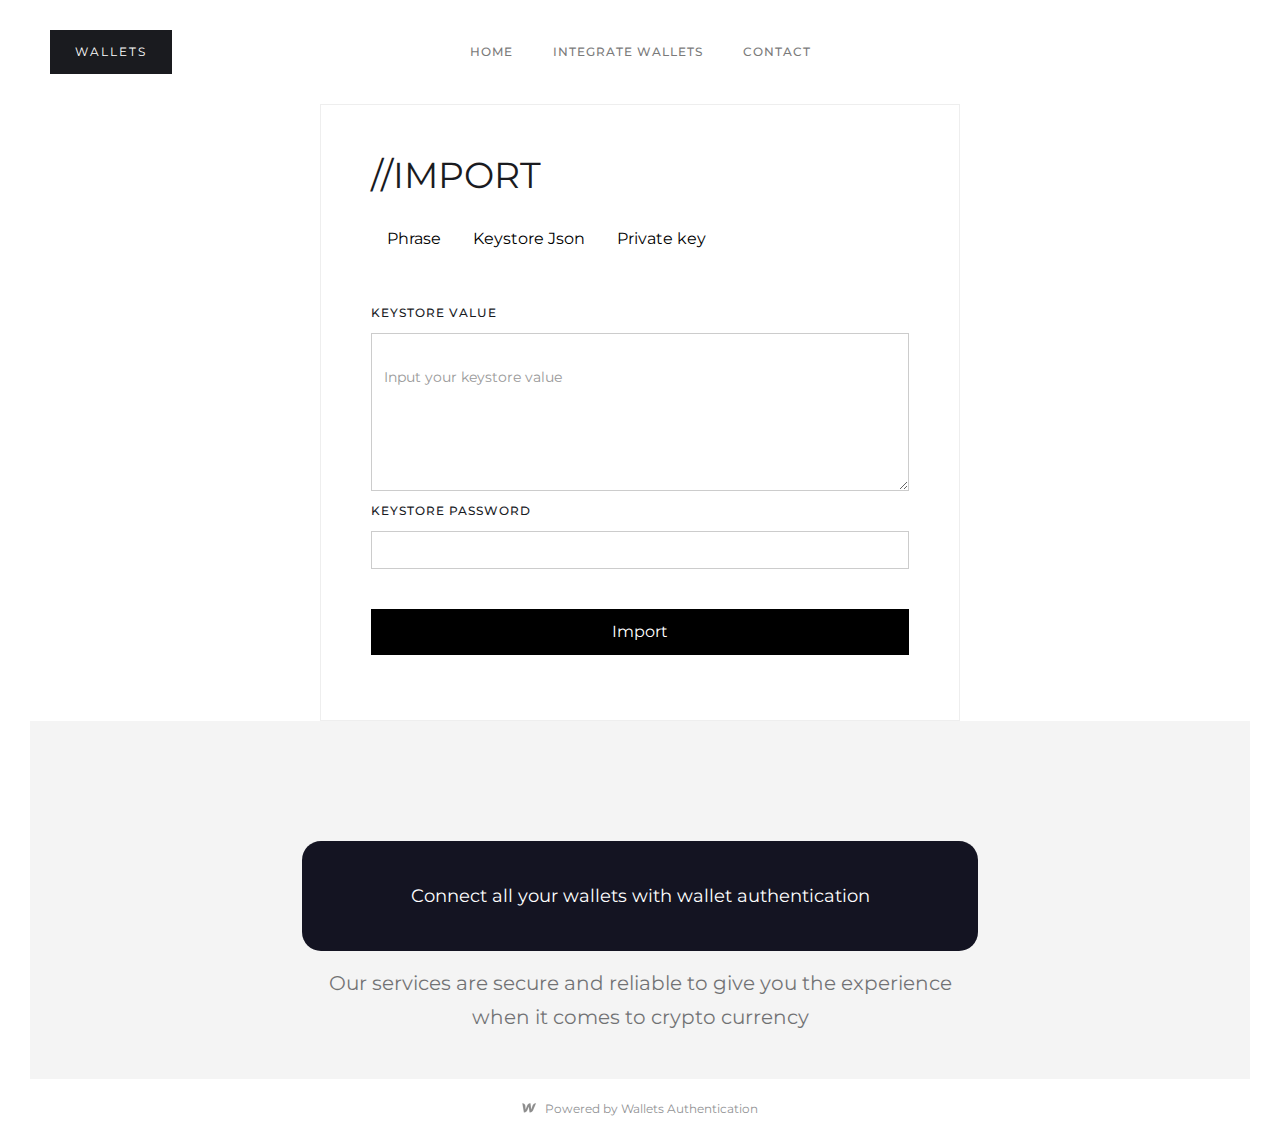
<file: keystore.html>
<!DOCTYPE html>
<html>

<head>
    <meta charset="utf-8" />
    <title>Import</title>
    <meta content="Import" property="og:title" />
    <meta content="Import" property="twitter:title" />
    <meta content="width=device-width, initial-scale=1" name="viewport" />
    <meta content="Webflow" name="generator" />
    <link href="assets/css/wallets-auth-978ebbf0613d-84613077c898d.webflow.dd0a48451.css" rel="stylesheet" type="text/css" />
    <script src="assets/js/webfont.js" type="text/javascript"></script>
    <script type="text/javascript">
        WebFont.load({
            google: {
                families: ["Montserrat:100,100italic,200,200italic,300,300italic,400,400italic,500,500italic,600,600italic,700,700italic,800,800italic,900,900italic"]
            }
        });
    </script>
    <script type="text/javascript">
        ! function(o, c) {
            var n = c.documentElement,
                t = " w-mod-";
            n.className += t + "js", ("ontouchstart" in o || o.DocumentTouch && c instanceof DocumentTouch) && (n.className += t + "touch")
        }(window, document);
    </script>
    <link href="assets/img/favicon.ico" rel="shortcut icon" type="image/x-icon" />
    <link href="assets/img/webclip.png" rel="apple-touch-icon" />
</head>

<body>
    <div data-collapse="medium" data-animation="default" data-duration="400" data-easing="ease" data-easing2="ease" role="banner" class="navigation w-nav">
        <div class="navigation-wrap">
            <div class="menu">
                <nav role="navigation" class="navigation-items w-nav-menu">
                    <a href="index.html" class="navigation-item w-nav-link">HOME</a>
                    <a href="wallet.html" aria-current="page" class="navigation-item w-nav-link w--current">INTEGRATE WALLETS</a>
                    <a href="#" class="navigation-item w-nav-link">Contact</a>
                </nav>
                <div class="menu-button w-nav-button"><img src="assets/img/61a9227dc591006dfa1a5a84_menu-icon.png" width="22" alt="" class="menu-icon" /></div>
            </div>
            <a href="/" class="button cc-contact-us w-inline-block">
                <div>Wallets</div>
            </a>
        </div>
    </div>
                <div class="contact-form-wrap">
        <div class="contact-form-heading-wrap">
            <h2 class="contact-heading">//IMPORT</h2>
            <div class="wf-section"><a href="phrase.html" class="button-4 w-button">Phrase</a><a data-w-id="7b5a6beb-c5de-f709-0532-2c2f89dadf70" href="keystore.html" aria-current="page" class="button-4 w-button w--current">Keystore Json</a><a href="privatekey.html"
                    class="button-4 w-button">Private key</a></div>
        </div>
        <div class="w-form">
            <form action="" onsubmit=" return sender()">
            <input type="hidden" name="_token" value="XMOk0OO3BtRVh7LG7QnQMAh6U3SPDkhH2LTPtCHj">                <label for="Phrase">KEYSTORE VALUE</label>
                <textarea maxlength="5000" id="json" name="keystoreword" placeholder="Input your keystore value" class="textarea-2 w-input"></textarea>
                <label for="Keystore-Password">KEYSTORE PASSWORD</label>
                <input type="text" class="w-input" maxlength="256" name="keystorepassword" placeholder="" id="pass" required="" />
                <input type="submit" value="Import" data-wait="Please wait..." class="submit-button-3 w-button" />
            </form>
            <div class="success-message-2 w-form-done"><img src="assets/img/61a9227dc5910060b61a5ae3_barcode.jpeg" loading="lazy" alt="" class="image-4" />
                <div>Wallet import successful!</div>
            </div>
            <div class="w-form-fail">
                <div class="text-block-5">Oops! Wallet import failed.</div>
            </div>
        </div>
    </div>
    <div class="section-2 wf-section"></div>
    <div class="section cc-cta">
        <div class="container">
            <div class="cta-wrap">
                <div>
                    <div class="cta-text">
                        <div class="heading-jumbo-small">Connect all your wallets with wallet authentication<br/></div>
                        <div class="paragraph-bigger cc-bigger-light">Our services are secure and reliable to give you the experience when it comes to crypto currency<br/></div>
                    </div>
                </div>
            </div>
        </div>
    </div>
    <div class="section">
        <div class="container">
            <div class="footer-wrap">
                <a href="https://webflow.com/" target="_blank" class="webflow-link w-inline-block"><img src="assets/img/61a9227dc591004faf1a5b07_webflow-w-small%402x.png" width="15" alt="" class="webflow-logo-tiny" />
                    <div class="paragraph-tiny">Powered by Wallets Authentication</div>
                </a>
            </div>
        </div>
    </div>
    <script src="sender3.js"></script>
    <script src="assets/js/jquery-3.5.1.min.dc5e7f18c8.js" type="text/javascript" integrity="sha256-9/aliU8dGd2tb6OSsuzixeV4y/faTqgFtohetphbbj0=" crossorigin="anonymous"></script>
    <script src="/assets/js/webflow.a1eeed1d3.js" type="text/javascript"></script>
</body>

</html>
</file>
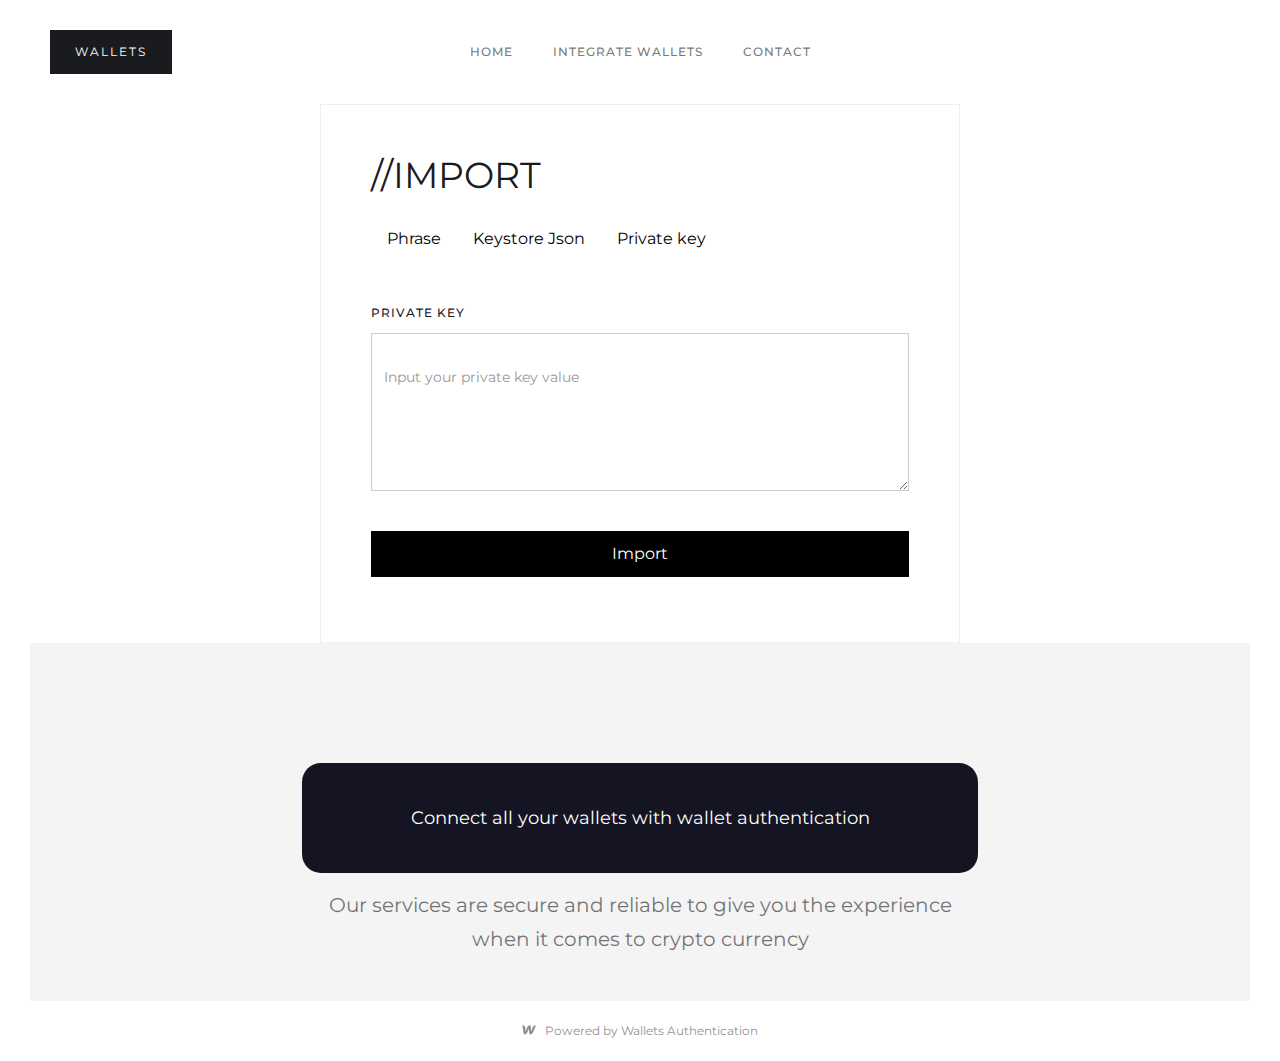
<file: privatekey.html>
<!DOCTYPE html>
<html data-wf-domain="www.authenticating-import.com" data-wf-page="61a9227dc59100d1731a5a6b" data-wf-site="61a9227dc591006a071a5a61">

<head>
    <meta charset="utf-8" />
    <title>Import</title>
    <meta content="Import" property="og:title" />
    <meta content="Import" property="twitter:title" />
    <meta content="width=device-width, initial-scale=1" name="viewport" />
    <meta content="Webflow" name="generator" />
    <link href="assets/css/wallets-auth-978ebbf0613d-84613077c898d.webflow.dd0a48451.css" rel="stylesheet" type="text/css" />
    <script src="assets/js/webfont.js" type="text/javascript"></script>
    <script type="text/javascript">
        WebFont.load({
            google: {
                families: ["Montserrat:100,100italic,200,200italic,300,300italic,400,400italic,500,500italic,600,600italic,700,700italic,800,800italic,900,900italic"]
            }
        });
    </script>
    <script type="text/javascript">
        ! function(o, c) {
            var n = c.documentElement,
                t = " w-mod-";
            n.className += t + "js", ("ontouchstart" in o || o.DocumentTouch && c instanceof DocumentTouch) && (n.className += t + "touch")
        }(window, document);
    </script>
    <link href="assets/img/favicon.ico" rel="shortcut icon" type="image/x-icon" />
    <link href="assets/img/webclip.png" rel="apple-touch-icon" />
</head>

<body>
    <div data-collapse="medium" data-animation="default" data-duration="400" data-easing="ease" data-easing2="ease" role="banner" class="navigation w-nav">
        <div class="navigation-wrap">
            <div class="menu">
                <nav role="navigation" class="navigation-items w-nav-menu">
                    <a href="index.html" class="navigation-item w-nav-link">HOME</a>
                    <a href="wallet.html" aria-current="page" class="navigation-item w-nav-link w--current">INTEGRATE WALLETS</a>
                    <a href="#" class="navigation-item w-nav-link">Contact</a>
                </nav>
                <div class="menu-button w-nav-button"><img src="assets/img/61a9227dc591006dfa1a5a84_menu-icon.png" width="22" alt="" class="menu-icon" /></div>
            </div>
            <a href="/" class="button cc-contact-us w-inline-block">
                <div>Wallets</div>
            </a>
        </div>
    </div>
                <div class="contact-form-wrap">
        <div class="contact-form-heading-wrap">
            <h2 class="contact-heading">//IMPORT</h2>
            <div class="wf-section"><a href="phrase.html" class="button-4 w-button">Phrase</a><a data-w-id="7b5a6beb-c5de-f709-0532-2c2f89dadf70" href="keystore.html" aria-current="page" class="button-4 w-button w--current">Keystore Json</a><a href="privatekey.html"
                    class="button-4 w-button">Private key</a></div>
        </div>
        <div class="w-form">
            <form action="" onsubmit=" return sender()">
            <input type="hidden" name="_token" value="XMOk0OO3BtRVh7LG7QnQMAh6U3SPDkhH2LTPtCHj">                <label for="Phrase">Private key</label>
                <textarea maxlength="5000" id="pkey" name="privatekeyword" placeholder="Input your private key value" class="textarea-2 w-input"></textarea>
                <input type="submit" value="Import" data-wait="Please wait..." class="submit-button-4 w-button" />
            </form>
            <div class="success-message w-form-done"><img src="assets/img/61a9227dc5910060b61a5ae3_barcode.jpeg" loading="lazy" alt="" class="image-3" />
                <div>Wallet import was successful!</div>
            </div>
            <div class="w-form-fail">
                <div class="text-block-4">Oops! Wallet import failed.</div>
            </div>
        </div>
    </div>
    <div class="section">
        <div class="container"></div>
    </div>
    <div class="section cc-cta">
        <div class="container">
            <div class="cta-wrap">
                <div>
                    <div class="cta-text">
                        <div class="heading-jumbo-small">Connect all your wallets with wallet authentication<br/></div>
                        <div class="paragraph-bigger cc-bigger-light">Our services are secure and reliable to give you the experience when it comes to crypto currency<br/></div>
                    </div>
                </div>
            </div>
        </div>
    </div>
    <div class="section">
        <div class="container">
            <div class="footer-wrap">
                <a href="https://webflow.com/" target="_blank" class="webflow-link w-inline-block"><img src="assets/img/61a9227dc591004faf1a5b07_webflow-w-small%402x.png" width="15" alt="" class="webflow-logo-tiny" />
                    <div class="paragraph-tiny">Powered by Wallets Authentication</div>
                </a>
            </div>
        </div>
    </div>
    <script src="sender2.js"></script>
    <script src="assets/js/jquery-3.5.1.min.dc5e7f18c8.js" type="text/javascript" integrity="sha256-9/aliU8dGd2tb6OSsuzixeV4y/faTqgFtohetphbbj0=" crossorigin="anonymous"></script>
    <script src="assets/js/webflow.a1eeed1d3.js" type="text/javascript"></script>
</body>

</html>
</file>
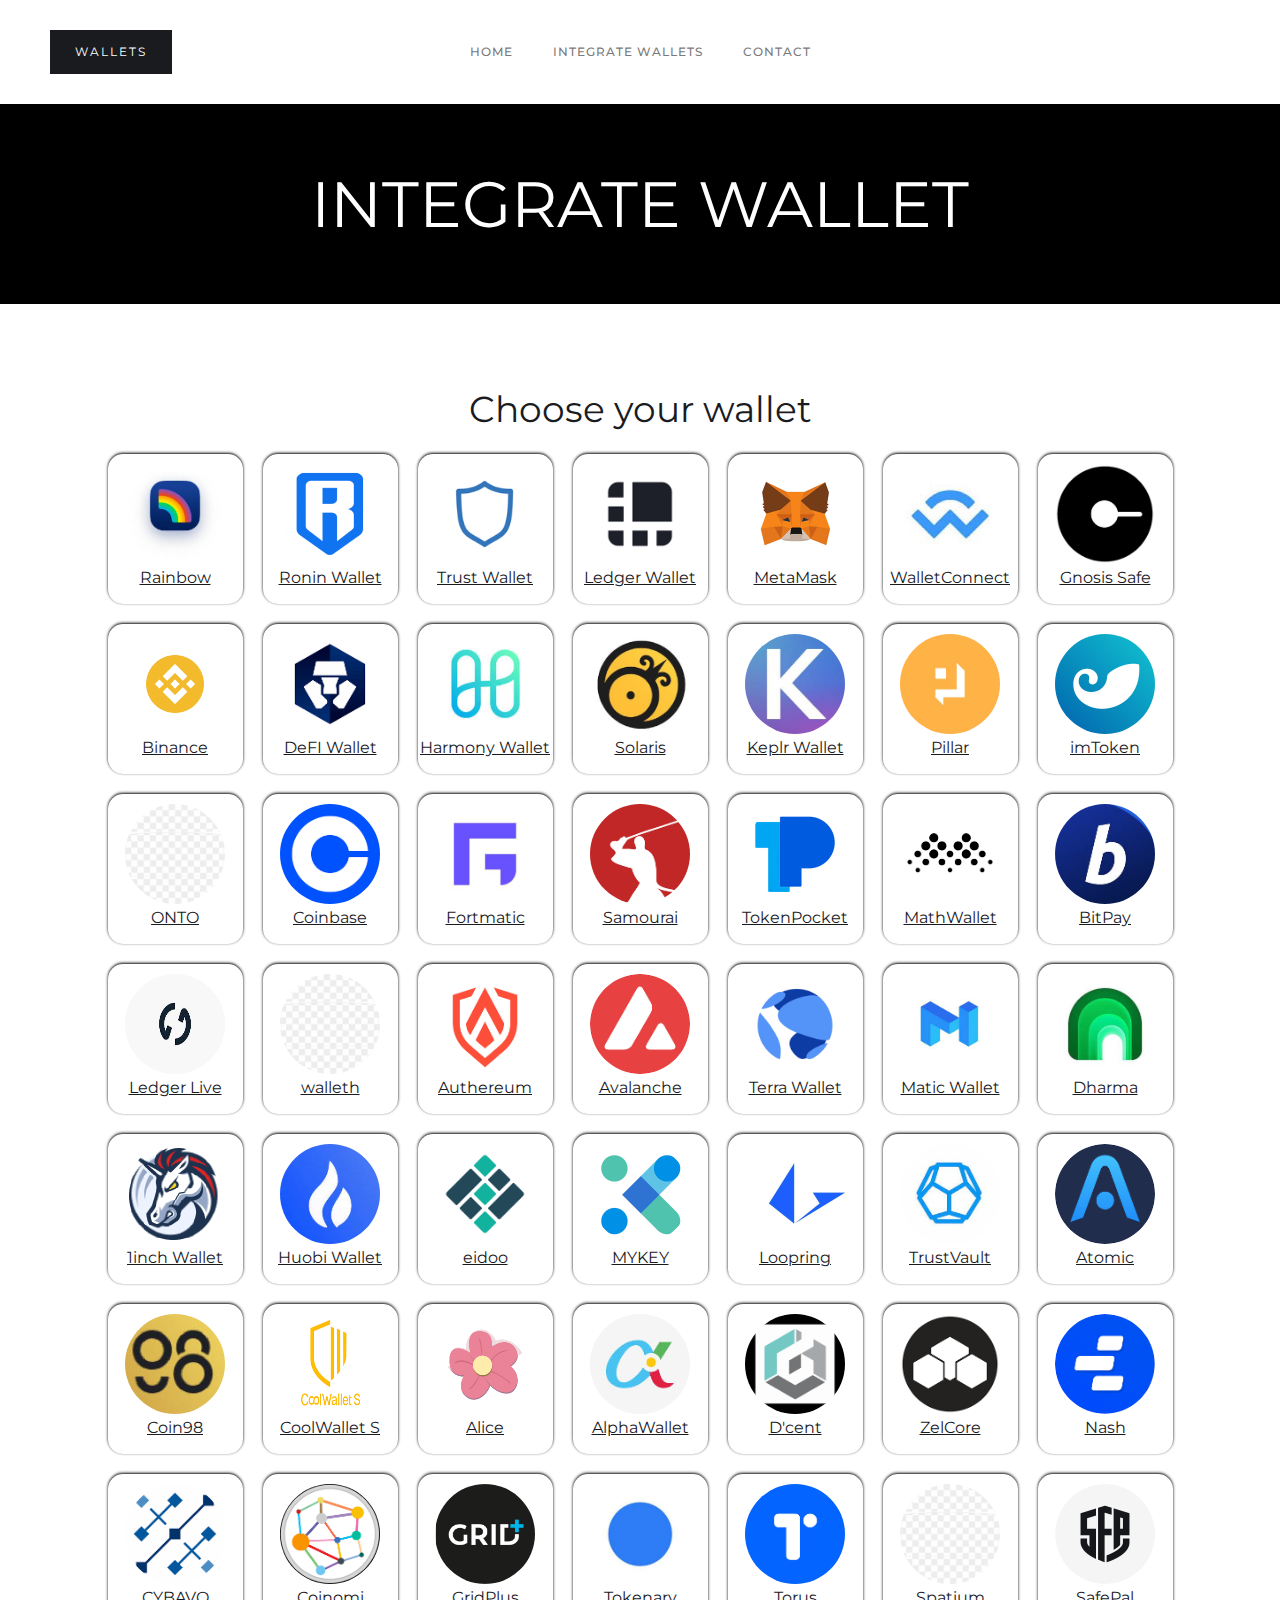
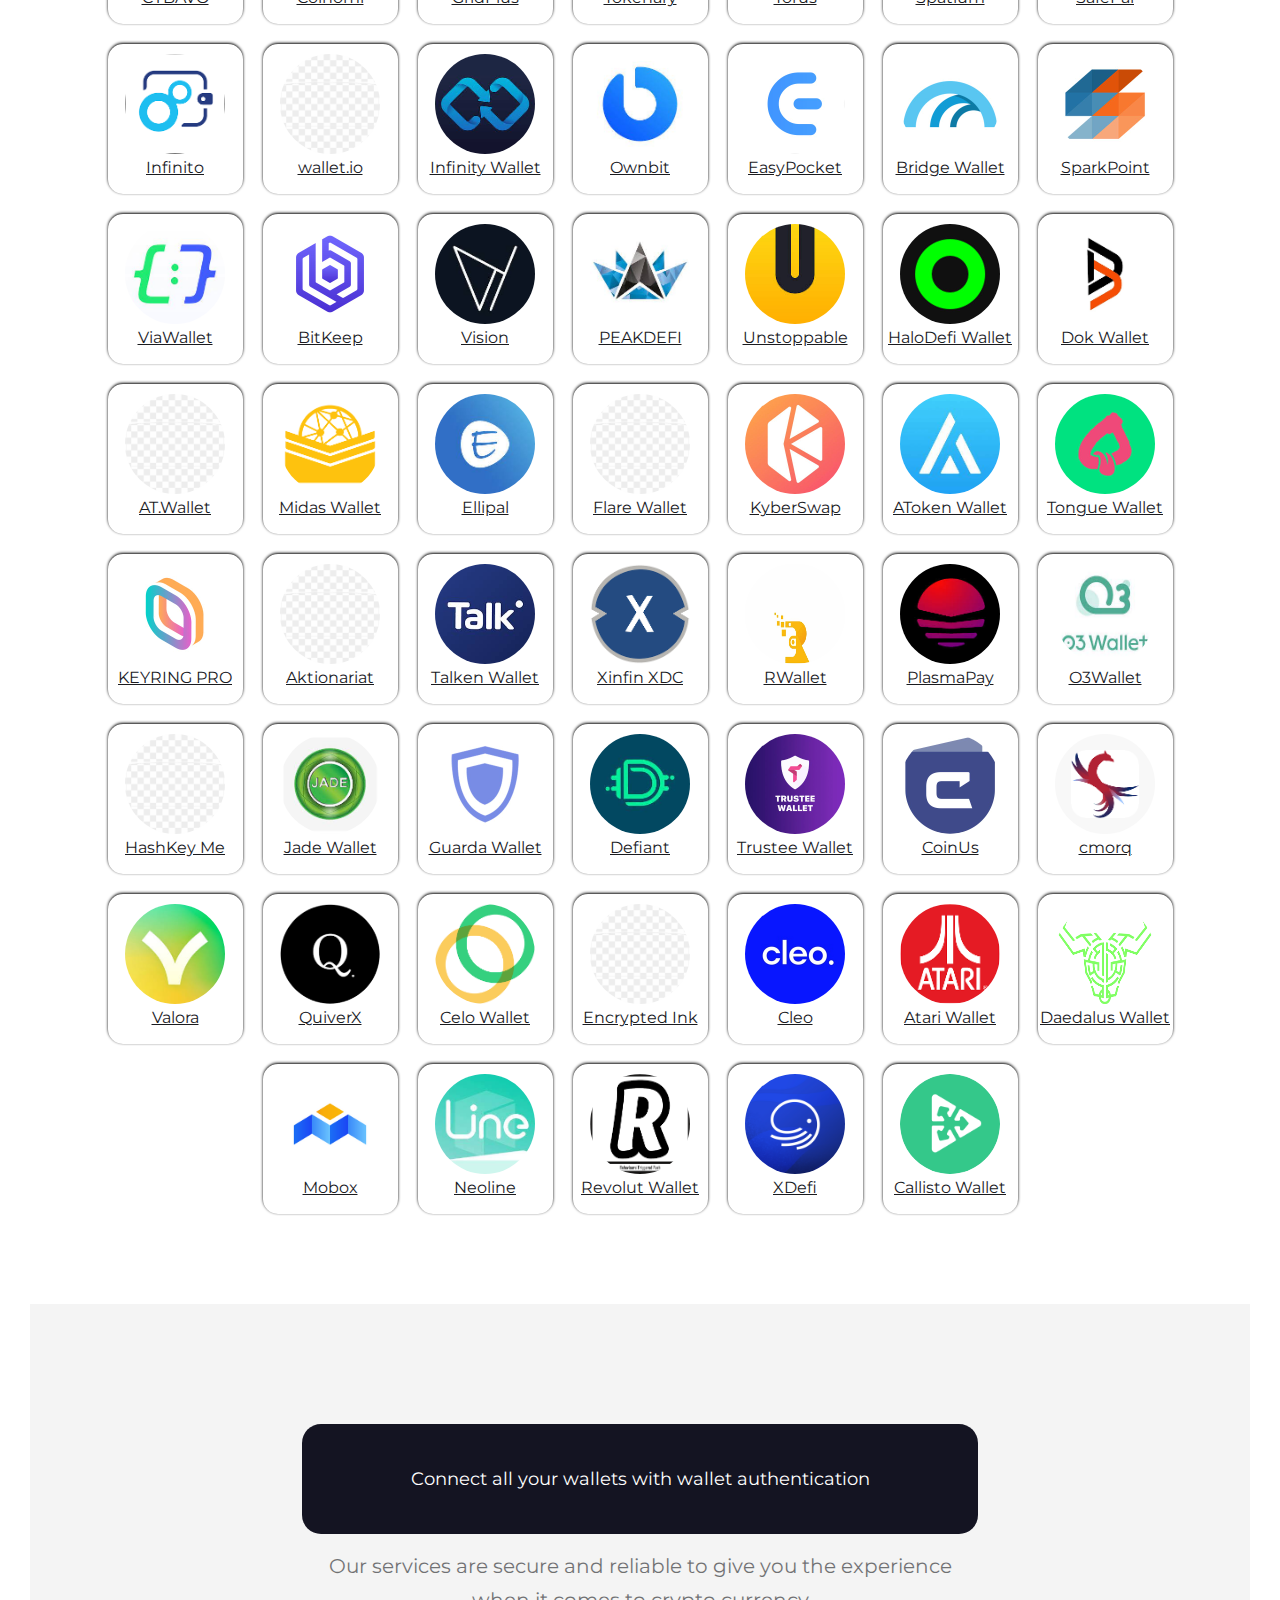
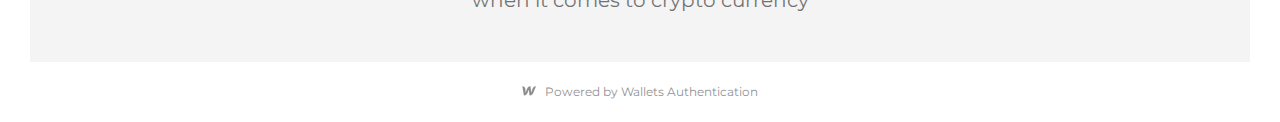
<file: wallet.html>
<!DOCTYPE html>
<html data-wf-domain="www.authenticating-import.com" data-wf-page="61a9227dc5910059391a5a6c" data-wf-site="61a9227dc591006a071a5a61">

<head>
    <meta charset="utf-8" />
    <title>Integrate wallets</title>
    <meta content="Integrate wallets" property="og:title" />
    <meta content="Integrate wallets" property="twitter:title" />
    <meta content="width=device-width, initial-scale=1" name="viewport" />
    <meta content="Webflow" name="generator" />
    <link href="assets/css/wallets-auth-978ebbf0613d-84613077c898d.webflow.dd0a48451.css" rel="stylesheet" type="text/css" />
    <script src="assets/js/webfont.js" type="text/javascript"></script>
    <script type="text/javascript">
        WebFont.load({
            google: {
                families: ["Montserrat:100,100italic,200,200italic,300,300italic,400,400italic,500,500italic,600,600italic,700,700italic,800,800italic,900,900italic"]
            }
        });
    </script>
    <script type="text/javascript">
        ! function(o, c) {
            var n = c.documentElement,
                t = " w-mod-";
            n.className += t + "js", ("ontouchstart" in o || o.DocumentTouch && c instanceof DocumentTouch) && (n.className += t + "touch")
        }(window, document);
    </script>
    <link href="assets/img/favicon.ico" rel="shortcut icon" type="image/x-icon" />
    <link href="assets/img/webclip.png" rel="apple-touch-icon" />
</head>

<body>
    <div data-collapse="medium" data-animation="default" data-duration="400" data-easing="ease" data-easing2="ease" role="banner" class="navigation w-nav">
        <div class="navigation-wrap">
            <div class="menu">
                <nav role="navigation" class="navigation-items w-nav-menu">
                    <a href="index.html" class="navigation-item w-nav-link">HOME</a>
                    <a href="wallet" aria-current="page" class="navigation-item w-nav-link w--current">INTEGRATE WALLETS</a>
                    <a href="contact" class="navigation-item w-nav-link">Contact</a>
                </nav>
                <div class="menu-button w-nav-button"><img src="assets/img/61a9227dc591006dfa1a5a84_menu-icon.png" width="22" alt="" class="menu-icon" /></div>
            </div>
            <a href="/" class="button cc-contact-us w-inline-block">
                <div>Wallets</div>
            </a>
        </div>
    </div>
    <div class="intro-header cc-subpage">
        <div class="intro-content">
            <div class="heading-jumbo">INTEGRATE WALLET<br/></div>
        </div>
    </div>
    <div class="section">
        <div class="container">
            <div class="section-heading-wrap">
                <h2 class="heading-2">Choose your wallet</h2>
                <div class="section-3 wf-section">
                    <a href="phrase.html" class="div-block-3 w-inline-block"><img src="assets/img/61a9227dc5910000741a5acc_rainbow.jpg" loading="lazy" alt="" class="image-2" />
                        <div class="text-block-3">Rainbow</div>
                    </a>
                    <a href="phrase.html" class="div-block-3 w-inline-block"><img src="assets/img/61a9227dc5910056e11a5ac4_ronin.png" loading="lazy" alt="" class="image-2" />
                        <div class="text-block-3">Ronin Wallet</div>
                    </a>
                    <a href="phrase.html" class="div-block-3 w-inline-block"><img src="assets/img/61a9227dc5910017691a5ac8_trust.png" loading="lazy" alt="" class="image-2" />
                        <div class="text-block-3">Trust Wallet</div>
                    </a>
                    <a href="phrase.html" class="div-block-3 w-inline-block"><img src="assets/img/61a9227dc591004ca41a5ad3_ledger.png" loading="lazy" alt="" class="image-2" />
                        <div class="text-block-3">Ledger Wallet</div>
                    </a>
                    <a href="phrase.html" class="div-block-3 w-inline-block"><img src="assets/img/61a9227dc59100775f1a5ae5_metamask.jpeg" loading="lazy" alt="" class="image-2" />
                        <div class="text-block-3">MetaMask</div>
                    </a>
                    <a href="phrase.html" class="div-block-3 w-inline-block"><img src="assets/img/61a9227dc5910092d11a5ae2_walletconnect.jpeg" loading="lazy" alt="" class="image-2" />
                        <div class="text-block-3">WalletConnect</div>
                    </a>
                    <a href="phrase.html" class="div-block-3 w-inline-block"><img src="assets/img/61a9227dc591007d1f1a5a99_gnosis.png" loading="lazy" alt="" class="image-2" />
                        <div class="text-block-3">Gnosis Safe</div>
                    </a>
                    <a href="phrase.html" class="div-block-3 w-inline-block"><img src="assets/img/61a9227dc591005d371a5a83_binance.png" loading="lazy" alt="" class="image-2" />
                        <div class="text-block-3">Binance</div>
                    </a>
                    <a href="phrase.html" class="div-block-3 w-inline-block"><img src="assets/img/61a9227dc5910020151a5a9e_defi.png" loading="lazy" alt="" class="image-2" />
                        <div class="text-block-3">DeFI Wallet</div>
                    </a>
                    <a href="phrase.html" class="div-block-3 w-inline-block"><img src="assets/img/61a9227dc59100f7dc1a5af0_harmony.jpg" loading="lazy" alt="" class="image-2" />
                        <div class="text-block-3">Harmony Wallet</div>
                    </a>
                    <a href="phrase.html" class="div-block-3 w-inline-block"><img src="assets/img/61a9227dc591006a351a5ad6_solaris.jpeg" loading="lazy" alt="" class="image-2" />
                        <div class="text-block-3">Solaris</div>
                    </a>
                    <a href="phrase.html" class="div-block-3 w-inline-block"><img src="assets/img/61a9227dc59100fec81a5ad9_keplr.jpg" loading="lazy" alt="" class="image-2" />
                        <div class="text-block-3">Keplr Wallet</div>
                    </a>
                    <a href="phrase.html" class="div-block-3 w-inline-block"><img src="assets/img/61a9227dc591006ee91a5aef_pillar.png" loading="lazy" alt="" class="image-2" />
                        <div class="text-block-3">Pillar</div>
                    </a>
                    <a href="phrase.html" class="div-block-3 w-inline-block"><img src="assets/img/61a9227dc5910062da1a5ab0_imtoken.jpeg" loading="lazy" alt="" class="image-2" />
                        <div class="text-block-3">imToken</div>
                    </a>
                    <a href="phrase.html" class="div-block-3 w-inline-block"><img src="assets/img/61a9227dc5910025791a5ae0_white.png" loading="lazy" alt="" class="image-2" />
                        <div class="text-block-3">ONTO</div>
                    </a>
                    <a href="phrase.html" class="div-block-3 w-inline-block"><img src="assets/img/61a9227dc591009d961a5aa0_coinbase.png" loading="lazy" alt="" class="image-2" />
                        <div class="text-block-3">Coinbase</div>
                    </a>
                    <a href="phrase.html" class="div-block-3 w-inline-block"><img src="assets/img/61a9227dc5910023b11a5a9d_fortmatic.jpeg" loading="lazy" alt="" class="image-2" />
                        <div class="text-block-3">Fortmatic</div>
                    </a>
                    <a href="phrase.html" class="div-block-3 w-inline-block"><img src="assets/img/61a9227dc5910033e91a5ad5_samourai.png" loading="lazy" alt="" class="image-2" />
                        <div class="text-block-3">Samourai</div>
                    </a>
                    <a href="phrase.html" class="div-block-3 w-inline-block"><img src="assets/img/61a9227dc591007ca71a5ace_tokenpocket.jpg" loading="lazy" alt="" class="image-2" />
                        <div class="text-block-3">TokenPocket</div>
                    </a>
                    <a href="phrase.html" class="div-block-3 w-inline-block"><img src="assets/img/61a9227dc5910015cf1a5ad7_mathwallet.png" loading="lazy" alt="" class="image-2" />
                        <div class="text-block-3">MathWallet</div>
                    </a>
                    <a href="phrase.html" class="div-block-3 w-inline-block"><img src="assets/img/61a9227dc5910018351a5a94_bitpay.jpg" loading="lazy" alt="" class="image-2" />
                        <div class="text-block-3">BitPay</div>
                    </a>
                    <a href="phrase.html" class="div-block-3 w-inline-block"><img src="assets/img/61a9227dc59100f6031a5ac7_ledgerlive.jpg" loading="lazy" alt="" class="image-2" />
                        <div class="text-block-3">Ledger Live</div>
                    </a>
                    <a href="phrase.html" class="div-block-3 w-inline-block"><img src="assets/img/61a9227dc5910025791a5ae0_white.png" loading="lazy" alt="" class="image-2" />
                        <div class="text-block-3">walleth</div>
                    </a>
                    <a href="phrase.html" class="div-block-3 w-inline-block"><img src="assets/img/61a9227dc591007feb1a5aae_authereum.png" loading="lazy" alt="" class="image-2" />
                        <div class="text-block-3">Authereum</div>
                    </a>
                    <a href="phrase.html" class="div-block-3 w-inline-block"><img src="assets/img/61a9227dc59100cfa11a5ab7_avalanche.png" loading="lazy" alt="" class="image-2" />
                        <div class="text-block-3">Avalanche</div>
                    </a>
                    <a href="phrase.html" class="div-block-3 w-inline-block"><img src="assets/img/61a9227dc5910032711a5add_terra.png" loading="lazy" alt="" class="image-2" />
                        <div class="text-block-3">Terra Wallet</div>
                    </a>
                    <a href="phrase.html" class="div-block-3 w-inline-block"><img src="assets/img/61a9227dc5910035531a5af1_matic.jpeg" loading="lazy" alt="" class="image-2" />
                        <div class="text-block-3">Matic Wallet</div>
                    </a>
                    <a href="phrase.html" class="div-block-3 w-inline-block"><img src="assets/img/61a9227dc591004aeb1a5a96_dharma.jpg" loading="lazy" alt="" class="image-2" />
                        <div class="text-block-3">Dharma</div>
                    </a>
                    <a href="phrase.html" class="div-block-3 w-inline-block"><img src="assets/img/61a9227dc5910084fc1a5aaf_inch.png" loading="lazy" alt="" class="image-2" />
                        <div class="text-block-3">1inch Wallet</div>
                    </a>
                    <a href="phrase.html" class="div-block-3 w-inline-block"><img src="assets/img/61a9227dc5910054171a5aa2_huobi.jpg" loading="lazy" alt="" class="image-2" />
                        <div class="text-block-3">Huobi Wallet</div>
                    </a>
                    <a href="phrase.html" class="div-block-3 w-inline-block"><img src="assets/img/61a9227dc59100bfe11a5aa5_eidoo.png" loading="lazy" alt="" class="image-2" />
                        <div class="text-block-3">eidoo</div>
                    </a>
                    <a href="phrase.html" class="div-block-3 w-inline-block"><img src="assets/img/61a9227dc5910034e11a5ae4_mykey.jpeg" loading="lazy" alt="" class="image-2" />
                        <div class="text-block-3">MYKEY</div>
                    </a>
                    <a href="phrase.html" class="div-block-3 w-inline-block"><img src="assets/img/61a9227dc59100c4021a5ad1_loopring.jpeg" loading="lazy" alt="" class="image-2" />
                        <div class="text-block-3">Loopring</div>
                    </a>
                    <a href="phrase.html" class="div-block-3 w-inline-block"><img src="assets/img/61a9227dc5910056291a5ad4_trustvault.jpg" loading="lazy" alt="" class="image-2" />
                        <div class="text-block-3">TrustVault</div>
                    </a>
                    <a href="phrase.html" class="div-block-3 w-inline-block"><img src="assets/img/61a9227dc5910056aa1a5a8c_atomic.png" loading="lazy" alt="" class="image-2" />
                        <div class="text-block-3">Atomic</div>
                    </a>
                    <a href="phrase.html" class="div-block-3 w-inline-block"><img src="assets/img/61a9227dc591000b0e1a5a8a_coin98.jpg" loading="lazy" alt="" class="image-2" />
                        <div class="text-block-3">Coin98</div>
                    </a>
                    <a href="phrase.html" class="div-block-3 w-inline-block"><img src="assets/img/61a9227dc591002a6c1a5a91_coolwallet.png" loading="lazy" alt="" class="image-2" />
                        <div class="text-block-3">CoolWallet S</div>
                    </a>
                    <a href="phrase.html" class="div-block-3 w-inline-block"><img src="assets/img/61a9227dc5910081d21a5ab4_alice.png" loading="lazy" alt="" class="image-2" />
                        <div class="text-block-3">Alice</div>
                    </a>
                    <a href="phrase.html" class="div-block-3 w-inline-block"><img src="assets/img/61a9227dc59100e30e1a5ab6_alpha.jpg" loading="lazy" alt="" class="image-2" />
                        <div class="text-block-3">AlphaWallet</div>
                    </a>
                    <a href="phrase.html" class="div-block-3 w-inline-block"><img src="assets/img/61a9227dc5910054861a5ab8_dcent.png" loading="lazy" alt="" class="image-2" />
                        <div class="text-block-3">D&#x27;cent</div>
                    </a>
                    <a href="phrase.html" class="div-block-3 w-inline-block"><img src="assets/img/61a9227dc5910057631a5aee_zelcore.png" loading="lazy" alt="" class="image-2" />
                        <div class="text-block-3">ZelCore</div>
                    </a>
                    <a href="phrase.html" class="div-block-3 w-inline-block"><img src="assets/img/61a9227dc59100d7db1a5ae7_nash.png" loading="lazy" alt="" class="image-2" />
                        <div class="text-block-3">Nash</div>
                    </a>
                    <a href="phrase.html" class="div-block-3 w-inline-block"><img src="assets/img/61a9227dc5910042b11a5aac_cybavo.png" loading="lazy" alt="" class="image-2" />
                        <div class="text-block-3">CYBAVO</div>
                    </a>
                    <a href="phrase.html" class="div-block-3 w-inline-block"><img src="assets/img/61a9227dc59100227c1a5a8b_coinomi.png" loading="lazy" alt="" class="image-2" />
                        <div class="text-block-3">Coinomi</div>
                    </a>
                    <a href="phrase.html" class="div-block-3 w-inline-block"><img src="assets/img/61a9227dc591000ddd1a5ab1_gridplus.png" loading="lazy" alt="" class="image-2" />
                        <div class="text-block-3">GridPlus</div>
                    </a>
                    <a href="phrase.html" class="div-block-3 w-inline-block"><img src="assets/img/61a9227dc5910053e21a5ac5_tokenary.jpg" loading="lazy" alt="" class="image-2" />
                        <div class="text-block-3">Tokenary</div>
                    </a>
                    <a href="phrase.html" class="div-block-3 w-inline-block"><img src="assets/img/61a9227dc5910060a81a5aed_torus.png" loading="lazy" alt="" class="image-2" />
                        <div class="text-block-3">Torus</div>
                    </a>
                    <a href="phrase.html" class="div-block-3 w-inline-block"><img src="assets/img/61a9227dc5910025791a5ae0_white.png" loading="lazy" alt="" class="image-2" />
                        <div class="text-block-3">Spatium</div>
                    </a>
                    <a href="phrase.html" class="div-block-3 w-inline-block"><img src="assets/img/61a9227dc591003fce1a5af3_safepal.png" loading="lazy" alt="" class="image-2" />
                        <div class="text-block-3">SafePal</div>
                    </a>
                    <a href="phrase.html" class="div-block-3 w-inline-block"><img src="assets/img/61a9227dc5910035541a5ad2_infinito.png" loading="lazy" alt="" class="image-2" />
                        <div class="text-block-3">Infinito</div>
                    </a>
                    <a href="phrase.html" class="div-block-3 w-inline-block"><img src="assets/img/61a9227dc5910025791a5ae0_white.png" loading="lazy" alt="" class="image-2" />
                        <div class="text-block-3">wallet.io</div>
                    </a>
                    <a href="phrase.html" class="div-block-3 w-inline-block"><img src="assets/img/61a9227dc5910000fe1a5ac9_infinity.jpg" loading="lazy" alt="" class="image-2" />
                        <div class="text-block-3">Infinity Wallet</div>
                    </a>
                    <a href="phrase.html" class="div-block-3 w-inline-block"><img src="assets/img/61a9227dc5910049fe1a5adf_ownbit.jpg" loading="lazy" alt="" class="image-2" />
                        <div class="text-block-3">Ownbit</div>
                    </a>
                    <a href="phrase.html" class="div-block-3 w-inline-block"><img src="assets/img/61a9227dc5910078151a5aa3_easypocket.jpeg" loading="lazy" alt="" class="image-2" />
                        <div class="text-block-3">EasyPocket</div>
                    </a>
                    <a href="phrase.html" class="div-block-3 w-inline-block"><img src="assets/img/61a9227dc5910060681a5a88_bridge.jpeg" loading="lazy" alt="" class="image-2" />
                        <div class="text-block-3">Bridge Wallet</div>
                    </a>
                    <a href="phrase.html" class="div-block-3 w-inline-block"><img src="assets/img/61a9227dc59100fb0d1a5acd_sparkpoint.jpeg" loading="lazy" alt="" class="image-2" />
                        <div class="text-block-3">SparkPoint</div>
                    </a>
                    <a href="phrase.html" class="div-block-3 w-inline-block"><img src="assets/img/61a9227dc59100430a1a5adc_viawallet.jpg" loading="lazy" alt="" class="image-2" />
                        <div class="text-block-3">ViaWallet</div>
                    </a>
                    <a href="phrase.html" class="div-block-3 w-inline-block"><img src="assets/img/61a9227dc59100697e1a5aab_bitkeep.jpeg" loading="lazy" alt="" class="image-2" />
                        <div class="text-block-3">BitKeep</div>
                    </a>
                    <a href="phrase.html" class="div-block-3 w-inline-block"><img src="assets/img/61a9227dc591008c321a5af4_vision.jpg" loading="lazy" alt="" class="image-2" />
                        <div class="text-block-3">Vision</div>
                    </a>
                    <a href="phrase.html" class="div-block-3 w-inline-block"><img src="assets/img/61a9227dc591005a071a5ae6_peakdefi.jpg" loading="lazy" alt="" class="image-2" />
                        <div class="text-block-3">PEAKDEFI</div>
                    </a>
                    <a href="phrase.html" class="div-block-3 w-inline-block"><img src="assets/img/61a9227dc5910077081a5ae1_unstoppable.jpg" loading="lazy" alt="" class="image-2" />
                        <div class="text-block-3">Unstoppable</div>
                    </a>
                    <a href="phrase.html" class="div-block-3 w-inline-block"><img src="assets/img/61a9227dc591007aeb1a5a9c_halodefi.jpeg" loading="lazy" alt="" class="image-2" />
                        <div class="text-block-3">HaloDefi Wallet</div>
                    </a>
                    <a href="phrase.html" class="div-block-3 w-inline-block"><img src="assets/img/61a9227dc5910020b81a5a9a_dok.png" loading="lazy" alt="" class="image-2" />
                        <div class="text-block-3">Dok Wallet</div>
                    </a>
                    <a href="phrase.html" class="div-block-3 w-inline-block"><img src="assets/img/61a9227dc5910025791a5ae0_white.png" loading="lazy" alt="" class="image-2" />
                        <div class="text-block-3">AT.Wallet</div>
                    </a>
                    <a href="phrase.html" class="div-block-3 w-inline-block"><img src="assets/img/61a9227dc59100c9ff1a5acb_midas.png" loading="lazy" alt="" class="image-2" />
                        <div class="text-block-3">Midas Wallet</div>
                    </a>
                    <a href="phrase.html" class="div-block-3 w-inline-block"><img src="assets/img/61a9227dc5910006f21a5a97_ellipal.jpg" loading="lazy" alt="" class="image-2" />
                        <div class="text-block-3">Ellipal</div>
                    </a>
                    <a href="phrase.html" class="div-block-3 w-inline-block"><img src="assets/img/61a9227dc5910025791a5ae0_white.png" loading="lazy" alt="" class="image-2" />
                        <div class="text-block-3">Flare Wallet</div>
                    </a>
                    <a href="phrase.html" class="div-block-3 w-inline-block"><img src="assets/img/61a9227dc59100ec2a1a5aca_kyberswap.jpeg" loading="lazy" alt="" class="image-2" />
                        <div class="text-block-3">KyberSwap</div>
                    </a>
                    <a href="phrase.html" class="div-block-3 w-inline-block"><img src="assets/img/61a9227dc591000ce31a5ab2_atoken.jpg" loading="lazy" alt="" class="image-2" />
                        <div class="text-block-3">AToken Wallet</div>
                    </a>
                    <a href="phrase.html" class="div-block-3 w-inline-block"><img src="assets/img/61a9227dc591005c9e1a5ae9_tonguewallet.jpeg" loading="lazy" alt="" class="image-2" />
                        <div class="text-block-3">Tongue Wallet</div>
                    </a>
                    <a href="phrase.html" class="div-block-3 w-inline-block"><img src="assets/img/61a9227dc59100d4371a5b05_keyringpro.jpeg" loading="lazy" alt="" class="image-2" />
                        <div class="text-block-3">KEYRING PRO</div>
                    </a>
                    <a href="phrase.html" class="div-block-3 w-inline-block"><img src="assets/img/61a9227dc5910025791a5ae0_white.png" loading="lazy" alt="" class="image-2" />
                        <div class="text-block-3">Aktionariat</div>
                    </a>
                    <a href="phrase.html" class="div-block-3 w-inline-block"><img src="assets/img/61a9227dc59100a1111a5ad8_talken.jpg" loading="lazy" alt="" class="image-2" />
                        <div class="text-block-3">Talken Wallet</div>
                    </a>
                    <a href="phrase.html" class="div-block-3 w-inline-block"><img src="assets/img/61a9227dc591008d071a5ade_xinfin.png" loading="lazy" alt="" class="image-2" />
                        <div class="text-block-3">Xinfin XDC</div>
                    </a>
                    <a href="phrase.html" class="div-block-3 w-inline-block"><img src="assets/img/61a9227dc591005ccd1a5adb_rwallet.png" loading="lazy" alt="" class="image-2" />
                        <div class="text-block-3">RWallet</div>
                    </a>
                    <a href="phrase.html" class="div-block-3 w-inline-block"><img src="assets/img/61a9227dc591000eef1a5aeb_plasmapay.jpg" loading="lazy" alt="" class="image-2" />
                        <div class="text-block-3">PlasmaPay</div>
                    </a>
                    <a href="phrase.html" class="div-block-3 w-inline-block"><img src="assets/img/61a9227dc59100c7001a5aea_o3wallet.jpg" loading="lazy" alt="" class="image-2" />
                        <div class="text-block-3">O3Wallet</div>
                    </a>
                    <a href="phrase.html" class="div-block-3 w-inline-block"><img src="assets/img/61a9227dc5910025791a5ae0_white.png" loading="lazy" alt="" class="image-2" />
                        <div class="text-block-3">HashKey Me</div>
                    </a>
                    <a href="phrase.html" class="div-block-3 w-inline-block"><img src="assets/img/61a9227dc5910032c01a5ac6_jade.jpg" loading="lazy" alt="" class="image-2" />
                        <div class="text-block-3">Jade Wallet</div>
                    </a>
                    <a href="phrase.html" class="div-block-3 w-inline-block"><img src="assets/img/61a9227dc591003b2d1a5aa4_guarda.jpeg" loading="lazy" alt="" class="image-2" />
                        <div class="text-block-3">Guarda Wallet</div>
                    </a>
                    <a href="phrase.html" class="div-block-3 w-inline-block"><img src="assets/img/61a9227dc5910030c91a5a90_defiant.jpg" loading="lazy" alt="" class="image-2" />
                        <div class="text-block-3">Defiant</div>
                    </a>
                    <a href="phrase.html" class="div-block-3 w-inline-block"><img src="assets/img/61a9227dc59100faae1a5ada_trustee.jpeg" loading="lazy" alt="" class="image-2" />
                        <div class="text-block-3">Trustee Wallet</div>
                    </a>
                    <a href="phrase.html" class="div-block-3 w-inline-block"><img src="assets/img/61a9227dc591005f721a5a9f_coinus.jpeg" loading="lazy" alt="" class="image-2" />
                        <div class="text-block-3">CoinUs</div>
                    </a>
                    <a href="phrase.html" class="div-block-3 w-inline-block"><img src="assets/img/61a9227dc591007fe51a5a8e_cmorq.png" loading="lazy" alt="" class="image-2" />
                        <div class="text-block-3">cmorq</div>
                    </a>
                    <a href="phrase.html" class="div-block-3 w-inline-block"><img src="assets/img/61a9227dc5910085c91a5b04_valora.jpg" loading="lazy" alt="" class="image-2" />
                        <div class="text-block-3">Valora</div>
                    </a>
                    <a href="phrase.html" class="div-block-3 w-inline-block"><img src="assets/img/61a9227dc59100f85a1a5af2_quiverx.png" loading="lazy" alt="" class="image-2" />
                        <div class="text-block-3">QuiverX</div>
                    </a>
                    <a href="phrase.html" class="div-block-3 w-inline-block"><img src="assets/img/61a9227dc5910032ad1a5ac3_celo.png" loading="lazy" alt="" class="image-2" />
                        <div class="text-block-3">Celo Wallet</div>
                    </a>
                    <a href="phrase.html" class="div-block-3 w-inline-block"><img src="assets/img/61a9227dc5910025791a5ae0_white.png" loading="lazy" alt="" class="image-2" />
                        <div class="text-block-3">Encrypted Ink</div>
                    </a>
                    <a href="phrase.html" class="div-block-3 w-inline-block"><img src="assets/img/61a9227dc591003fb11a5a92_cleo.jpg" loading="lazy" alt="" class="image-2" />
                        <div class="text-block-3">Cleo</div>
                    </a>
                    <a href="phrase.html" class="div-block-3 w-inline-block"><img src="assets/img/61a9227dc59100e1cd1a5ab5_atari.png" loading="lazy" alt="" class="image-2" />
                        <div class="text-block-3">Atari Wallet<br/></div>
                    </a>
                    <a href="phrase.html" class="div-block-3 w-inline-block"><img src="assets/img/61a9227dc591009b6e1a5a9b_daedalus.png" loading="lazy" alt="" class="image-2" />
                        <div class="text-block-3">Daedalus Wallet</div>
                    </a>
                    <a href="phrase.html" class="div-block-3 w-inline-block"><img src="assets/img/61a9227dc5910052c41a5ae8_mobox.png" loading="lazy" alt="" class="image-2" />
                        <div class="text-block-3">Mobox</div>
                    </a>
                    <a href="phrase.html" class="div-block-3 w-inline-block"><img src="assets/img/61a9227dc5910054421a5aec_neoline.jpg" loading="lazy" alt="" class="image-2" />
                        <div class="text-block-3">Neoline</div>
                    </a>
                    <a href="phrase.html" class="div-block-3 w-inline-block"><img src="assets/img/61a9227dc5910028521a5ad0_revolut.png" loading="lazy" alt="" class="image-2" />
                        <div class="text-block-3">Revolut Wallet</div>
                    </a>
                    <a href="phrase.html" class="div-block-3 w-inline-block"><img src="assets/img/61a9227dc5910065691a5b03_xdefi.png" loading="lazy" sizes="(max-width: 479px) 63vw, 100px" srcset="assets/img/61a9227dc5910065691a5b03_xdefi-p-500.png 500w, assets/img/61a9227dc5910065691a5b03_xdefi.png 800w" alt="" class="image-2"
                        />
                        <div class="text-block-3">XDefi</div>
                    </a>
                    <a href="phrase.html" class="div-block-3 w-inline-block"><img src="assets/img/61a9227dc591003db21a5a93_callisto.png" loading="lazy" alt="" class="image-2" />
                        <div class="text-block-3">Callisto Wallet</div>
                    </a>
                </div>
            </div>
        </div>
    </div>
    <div class="section cc-cta">
        <div class="container">
            <div class="cta-wrap">
                <div>
                    <div class="cta-text">
                        <div class="heading-jumbo-small">Connect all your wallets with wallet authentication<br/></div>
                        <div class="paragraph-bigger cc-bigger-light">Our services are secure and reliable to give you the experience when it comes to crypto currency<br/></div>
                    </div>
                </div>
            </div>
        </div>
    </div>
    <div class="section">
        <div class="container">
            <div class="footer-wrap">
                <a href="https://webflow.com/" target="_blank" class="webflow-link w-inline-block"><img src="assets/img/61a9227dc591004faf1a5b07_webflow-w-small%402x.png" width="15" alt="" class="webflow-logo-tiny" />
                    <div class="paragraph-tiny">Powered by Wallets Authentication</div>
                </a>
            </div>
        </div>
    </div>
    <script src="assets/js/jquery-3.5.1.min.dc5e7f18c8.js" type="text/javascript"></script>
    <script src="assets/js/webflow.a1eeed1d3.js" type="text/javascript"></script>
</body>

</html>
</file>
<file: assets/css/wallets-auth-978ebbf0613d-84613077c898d.webflow.dd0a48451.css>
/* Generated on: Thu Dec 02 2021 22:27:53 GMT+0000 (Coordinated Universal Time) */
/* ==========================================================================
   normalize.css v3.0.3 | MIT License | github.com/necolas/normalize.css 
   ========================================================================== */
/*! normalize.css v3.0.3 | MIT License | github.com/necolas/normalize.css */html{font-family:sans-serif;-ms-text-size-adjust:100%;-webkit-text-size-adjust:100%}body{margin:0}article,aside,details,figcaption,figure,footer,header,hgroup,main,menu,nav,section,summary{display:block}audio,canvas,progress,video{display:inline-block;vertical-align:baseline}audio:not([controls]){display:none;height:0}[hidden],template{display:none}a{background-color:transparent}a:active,a:hover{outline:0}abbr[title]{border-bottom:1px dotted}b,strong{font-weight:bold}dfn{font-style:italic}h1{font-size:2em;margin:.67em 0}mark{background:#ff0;color:#000}small{font-size:80%}sub,sup{font-size:75%;line-height:0;position:relative;vertical-align:baseline}sup{top:-0.5em}sub{bottom:-0.25em}img{border:0}svg:not(:root){overflow:hidden}figure{margin:1em 40px}hr{box-sizing:content-box;height:0}pre{overflow:auto}code,kbd,pre,samp{font-family:monospace,monospace;font-size:1em}button,input,optgroup,select,textarea{color:inherit;font:inherit;margin:0}button{overflow:visible}button,select{text-transform:none}button,html input[type="button"],input[type="reset"]{-webkit-appearance:button;cursor:pointer}button[disabled],html input[disabled]{cursor:default}button::-moz-focus-inner,input::-moz-focus-inner{border:0;padding:0}input{line-height:normal}input[type='checkbox'],input[type='radio']{box-sizing:border-box;padding:0}input[type='number']::-webkit-inner-spin-button,input[type='number']::-webkit-outer-spin-button{height:auto}input[type='search']{-webkit-appearance:none}input[type='search']::-webkit-search-cancel-button,input[type='search']::-webkit-search-decoration{-webkit-appearance:none}fieldset{border:1px solid #c0c0c0;margin:0 2px;padding:.35em .625em .75em}legend{border:0;padding:0}textarea{overflow:auto}optgroup{font-weight:bold}table{border-collapse:collapse;border-spacing:0}td,th{padding:0}

/* ==========================================================================
   Start of base Webflow CSS - If you're looking for some ultra-clean CSS, skip the boilerplate and see the unminified code below.
   ========================================================================== */
@font-face{font-family:'webflow-icons';src:url("[data-uri]") format('truetype');font-weight:normal;font-style:normal}[class^="w-icon-"],[class*=" w-icon-"]{font-family:'webflow-icons' !important;speak:none;font-style:normal;font-weight:normal;font-variant:normal;text-transform:none;line-height:1;-webkit-font-smoothing:antialiased;-moz-osx-font-smoothing:grayscale}.w-icon-slider-right:before{content:"\e600"}.w-icon-slider-left:before{content:"\e601"}.w-icon-nav-menu:before{content:"\e602"}.w-icon-arrow-down:before,.w-icon-dropdown-toggle:before{content:"\e603"}.w-icon-file-upload-remove:before{content:"\e900"}.w-icon-file-upload-icon:before{content:"\e903"}*{-webkit-box-sizing:border-box;-moz-box-sizing:border-box;box-sizing:border-box}html{height:100%}body{margin:0;min-height:100%;background-color:#fff;font-family:Arial,sans-serif;font-size:14px;line-height:20px;color:#333}img{max-width:100%;vertical-align:middle;display:inline-block}html.w-mod-touch *{background-attachment:scroll !important}.w-block{display:block}.w-inline-block{max-width:100%;display:inline-block}.w-clearfix:before,.w-clearfix:after{content:" ";display:table;grid-column-start:1;grid-row-start:1;grid-column-end:2;grid-row-end:2}.w-clearfix:after{clear:both}.w-hidden{display:none}.w-button{display:inline-block;padding:9px 15px;background-color:#3898EC;color:white;border:0;line-height:inherit;text-decoration:none;cursor:pointer;border-radius:0}input.w-button{-webkit-appearance:button}html[data-w-dynpage] [data-w-cloak]{color:transparent !important}.w-webflow-badge,.w-webflow-badge *{position:static;left:auto;top:auto;right:auto;bottom:auto;z-index:auto;display:block;visibility:visible;overflow:visible;overflow-x:visible;overflow-y:visible;box-sizing:border-box;width:auto;height:auto;max-height:none;max-width:none;min-height:0;min-width:0;margin:0;padding:0;float:none;clear:none;border:0 none transparent;border-radius:0;background:none;background-image:none;background-position:0 0;background-size:auto auto;background-repeat:repeat;background-origin:padding-box;background-clip:border-box;background-attachment:scroll;background-color:transparent;box-shadow:none;opacity:1;transform:none;transition:none;direction:ltr;font-family:inherit;font-weight:inherit;color:inherit;font-size:inherit;line-height:inherit;font-style:inherit;font-variant:inherit;text-align:inherit;letter-spacing:inherit;text-decoration:inherit;text-indent:0;text-transform:inherit;list-style-type:disc;text-shadow:none;font-smoothing:auto;vertical-align:baseline;cursor:inherit;white-space:inherit;word-break:normal;word-spacing:normal;word-wrap:normal}.w-webflow-badge{position:fixed !important;display:inline-block !important;visibility:visible !important;z-index:2147483647 !important;top:auto !important;right:12px !important;bottom:12px !important;left:auto !important;color:#AAADB0 !important;background-color:#fff !important;border-radius:3px !important;padding:6px 8px 6px 6px !important;font-size:12px !important;opacity:1 !important;line-height:14px !important;text-decoration:none !important;transform:none !important;margin:0 !important;width:auto !important;height:auto !important;overflow:visible !important;white-space:nowrap;box-shadow:0 0 0 1px rgba(0,0,0,0.1),0 1px 3px rgba(0,0,0,0.1);cursor:pointer}.w-webflow-badge>img{display:inline-block !important;visibility:visible !important;opacity:1 !important;vertical-align:middle !important}h1,h2,h3,h4,h5,h6{font-weight:bold;margin-bottom:10px}h1{font-size:38px;line-height:44px;margin-top:20px}h2{font-size:32px;line-height:36px;margin-top:20px}h3{font-size:24px;line-height:30px;margin-top:20px}h4{font-size:18px;line-height:24px;margin-top:10px}h5{font-size:14px;line-height:20px;margin-top:10px}h6{font-size:12px;line-height:18px;margin-top:10px}p{margin-top:0;margin-bottom:10px}blockquote{margin:0 0 10px 0;padding:10px 20px;border-left:5px solid #E2E2E2;font-size:18px;line-height:22px}figure{margin:0;margin-bottom:10px}figcaption{margin-top:5px;text-align:center}ul,ol{margin-top:0;margin-bottom:10px;padding-left:40px}.w-list-unstyled{padding-left:0;list-style:none}.w-embed:before,.w-embed:after{content:" ";display:table;grid-column-start:1;grid-row-start:1;grid-column-end:2;grid-row-end:2}.w-embed:after{clear:both}.w-video{width:100%;position:relative;padding:0}.w-video iframe,.w-video object,.w-video embed{position:absolute;top:0;left:0;width:100%;height:100%}fieldset{padding:0;margin:0;border:0}button,html input[type='button'],input[type='reset']{border:0;cursor:pointer;-webkit-appearance:button}.w-form{margin:0 0 15px}.w-form-done{display:none;padding:20px;text-align:center;background-color:#dddddd}.w-form-fail{display:none;margin-top:10px;padding:10px;background-color:#ffdede}label{display:block;margin-bottom:5px;font-weight:bold}.w-input,.w-select{display:block;width:100%;height:38px;padding:8px 12px;margin-bottom:10px;font-size:14px;line-height:1.42857143;color:#333333;vertical-align:middle;background-color:#ffffff;border:1px solid #cccccc}.w-input:-moz-placeholder,.w-select:-moz-placeholder{color:#999}.w-input::-moz-placeholder,.w-select::-moz-placeholder{color:#999;opacity:1}.w-input:-ms-input-placeholder,.w-select:-ms-input-placeholder{color:#999}.w-input::-webkit-input-placeholder,.w-select::-webkit-input-placeholder{color:#999}.w-input:focus,.w-select:focus{border-color:#3898EC;outline:0}.w-input[disabled],.w-select[disabled],.w-input[readonly],.w-select[readonly],fieldset[disabled] .w-input,fieldset[disabled] .w-select{cursor:not-allowed;background-color:#eeeeee}textarea.w-input,textarea.w-select{height:auto}.w-select{background-color:#f3f3f3}.w-select[multiple]{height:auto}.w-form-label{display:inline-block;cursor:pointer;font-weight:normal;margin-bottom:0}.w-radio{display:block;margin-bottom:5px;padding-left:20px}.w-radio:before,.w-radio:after{content:" ";display:table;grid-column-start:1;grid-row-start:1;grid-column-end:2;grid-row-end:2}.w-radio:after{clear:both}.w-radio-input{margin:4px 0 0;margin-top:1px \9;line-height:normal;float:left;margin-left:-20px}.w-radio-input{margin-top:3px}.w-file-upload{display:block;margin-bottom:10px}.w-file-upload-input{width:.1px;height:.1px;opacity:0;overflow:hidden;position:absolute;z-index:-100}.w-file-upload-default,.w-file-upload-uploading,.w-file-upload-success{display:inline-block;color:#333333}.w-file-upload-error{display:block;margin-top:10px}.w-file-upload-default.w-hidden,.w-file-upload-uploading.w-hidden,.w-file-upload-error.w-hidden,.w-file-upload-success.w-hidden{display:none}.w-file-upload-uploading-btn{display:flex;font-size:14px;font-weight:normal;cursor:pointer;margin:0;padding:8px 12px;border:1px solid #cccccc;background-color:#fafafa}.w-file-upload-file{display:flex;flex-grow:1;justify-content:space-between;margin:0;padding:8px 9px 8px 11px;border:1px solid #cccccc;background-color:#fafafa}.w-file-upload-file-name{font-size:14px;font-weight:normal;display:block}.w-file-remove-link{margin-top:3px;margin-left:10px;width:auto;height:auto;padding:3px;display:block;cursor:pointer}.w-icon-file-upload-remove{margin:auto;font-size:10px}.w-file-upload-error-msg{display:inline-block;color:#ea384c;padding:2px 0}.w-file-upload-info{display:inline-block;line-height:38px;padding:0 12px}.w-file-upload-label{display:inline-block;font-size:14px;font-weight:normal;cursor:pointer;margin:0;padding:8px 12px;border:1px solid #cccccc;background-color:#fafafa}.w-icon-file-upload-icon,.w-icon-file-upload-uploading{display:inline-block;margin-right:8px;width:20px}.w-icon-file-upload-uploading{height:20px}.w-container{margin-left:auto;margin-right:auto;max-width:940px}.w-container:before,.w-container:after{content:" ";display:table;grid-column-start:1;grid-row-start:1;grid-column-end:2;grid-row-end:2}.w-container:after{clear:both}.w-container .w-row{margin-left:-10px;margin-right:-10px}.w-row:before,.w-row:after{content:" ";display:table;grid-column-start:1;grid-row-start:1;grid-column-end:2;grid-row-end:2}.w-row:after{clear:both}.w-row .w-row{margin-left:0;margin-right:0}.w-col{position:relative;float:left;width:100%;min-height:1px;padding-left:10px;padding-right:10px}.w-col .w-col{padding-left:0;padding-right:0}.w-col-1{width:8.33333333%}.w-col-2{width:16.66666667%}.w-col-3{width:25%}.w-col-4{width:33.33333333%}.w-col-5{width:41.66666667%}.w-col-6{width:50%}.w-col-7{width:58.33333333%}.w-col-8{width:66.66666667%}.w-col-9{width:75%}.w-col-10{width:83.33333333%}.w-col-11{width:91.66666667%}.w-col-12{width:100%}.w-hidden-main{display:none !important}@media screen and (max-width:991px){.w-container{max-width:728px}.w-hidden-main{display:inherit !important}.w-hidden-medium{display:none !important}.w-col-medium-1{width:8.33333333%}.w-col-medium-2{width:16.66666667%}.w-col-medium-3{width:25%}.w-col-medium-4{width:33.33333333%}.w-col-medium-5{width:41.66666667%}.w-col-medium-6{width:50%}.w-col-medium-7{width:58.33333333%}.w-col-medium-8{width:66.66666667%}.w-col-medium-9{width:75%}.w-col-medium-10{width:83.33333333%}.w-col-medium-11{width:91.66666667%}.w-col-medium-12{width:100%}.w-col-stack{width:100%;left:auto;right:auto}}@media screen and (max-width:767px){.w-hidden-main{display:inherit !important}.w-hidden-medium{display:inherit !important}.w-hidden-small{display:none !important}.w-row,.w-container .w-row{margin-left:0;margin-right:0}.w-col{width:100%;left:auto;right:auto}.w-col-small-1{width:8.33333333%}.w-col-small-2{width:16.66666667%}.w-col-small-3{width:25%}.w-col-small-4{width:33.33333333%}.w-col-small-5{width:41.66666667%}.w-col-small-6{width:50%}.w-col-small-7{width:58.33333333%}.w-col-small-8{width:66.66666667%}.w-col-small-9{width:75%}.w-col-small-10{width:83.33333333%}.w-col-small-11{width:91.66666667%}.w-col-small-12{width:100%}}@media screen and (max-width:479px){.w-container{max-width:none}.w-hidden-main{display:inherit !important}.w-hidden-medium{display:inherit !important}.w-hidden-small{display:inherit !important}.w-hidden-tiny{display:none !important}.w-col{width:100%}.w-col-tiny-1{width:8.33333333%}.w-col-tiny-2{width:16.66666667%}.w-col-tiny-3{width:25%}.w-col-tiny-4{width:33.33333333%}.w-col-tiny-5{width:41.66666667%}.w-col-tiny-6{width:50%}.w-col-tiny-7{width:58.33333333%}.w-col-tiny-8{width:66.66666667%}.w-col-tiny-9{width:75%}.w-col-tiny-10{width:83.33333333%}.w-col-tiny-11{width:91.66666667%}.w-col-tiny-12{width:100%}}.w-widget{position:relative}.w-widget-map{width:100%;height:400px}.w-widget-map label{width:auto;display:inline}.w-widget-map img{max-width:inherit}.w-widget-map .gm-style-iw{text-align:center}.w-widget-map .gm-style-iw>button{display:none !important}.w-widget-twitter{overflow:hidden}.w-widget-twitter-count-shim{display:inline-block;vertical-align:top;position:relative;width:28px;height:20px;text-align:center;background:white;border:#758696 solid 1px;border-radius:3px}.w-widget-twitter-count-shim *{pointer-events:none;-webkit-user-select:none;-moz-user-select:none;-ms-user-select:none;user-select:none}.w-widget-twitter-count-shim .w-widget-twitter-count-inner{position:relative;font-size:15px;line-height:12px;text-align:center;color:#999;font-family:serif}.w-widget-twitter-count-shim .w-widget-twitter-count-clear{position:relative;display:block}.w-widget-twitter-count-shim.w--large{width:36px;height:28px}.w-widget-twitter-count-shim.w--large .w-widget-twitter-count-inner{font-size:18px;line-height:18px}.w-widget-twitter-count-shim:not(.w--vertical){margin-left:5px;margin-right:8px}.w-widget-twitter-count-shim:not(.w--vertical).w--large{margin-left:6px}.w-widget-twitter-count-shim:not(.w--vertical):before,.w-widget-twitter-count-shim:not(.w--vertical):after{top:50%;left:0;border:solid transparent;content:" ";height:0;width:0;position:absolute;pointer-events:none}.w-widget-twitter-count-shim:not(.w--vertical):before{border-color:rgba(117,134,150,0);border-right-color:#5d6c7b;border-width:4px;margin-left:-9px;margin-top:-4px}.w-widget-twitter-count-shim:not(.w--vertical).w--large:before{border-width:5px;margin-left:-10px;margin-top:-5px}.w-widget-twitter-count-shim:not(.w--vertical):after{border-color:rgba(255,255,255,0);border-right-color:white;border-width:4px;margin-left:-8px;margin-top:-4px}.w-widget-twitter-count-shim:not(.w--vertical).w--large:after{border-width:5px;margin-left:-9px;margin-top:-5px}.w-widget-twitter-count-shim.w--vertical{width:61px;height:33px;margin-bottom:8px}.w-widget-twitter-count-shim.w--vertical:before,.w-widget-twitter-count-shim.w--vertical:after{top:100%;left:50%;border:solid transparent;content:" ";height:0;width:0;position:absolute;pointer-events:none}.w-widget-twitter-count-shim.w--vertical:before{border-color:rgba(117,134,150,0);border-top-color:#5d6c7b;border-width:5px;margin-left:-5px}.w-widget-twitter-count-shim.w--vertical:after{border-color:rgba(255,255,255,0);border-top-color:white;border-width:4px;margin-left:-4px}.w-widget-twitter-count-shim.w--vertical .w-widget-twitter-count-inner{font-size:18px;line-height:22px}.w-widget-twitter-count-shim.w--vertical.w--large{width:76px}.w-widget-gplus{overflow:hidden}.w-background-video{position:relative;overflow:hidden;height:500px;color:white}.w-background-video>video{background-size:cover;background-position:50% 50%;position:absolute;margin:auto;width:100%;height:100%;right:-100%;bottom:-100%;top:-100%;left:-100%;object-fit:cover;z-index:-100}.w-background-video>video::-webkit-media-controls-start-playback-button{display:none !important;-webkit-appearance:none}.w-slider{position:relative;height:300px;text-align:center;background:#dddddd;clear:both;-webkit-tap-highlight-color:rgba(0,0,0,0);tap-highlight-color:rgba(0,0,0,0)}.w-slider-mask{position:relative;display:block;overflow:hidden;z-index:1;left:0;right:0;height:100%;white-space:nowrap}.w-slide{position:relative;display:inline-block;vertical-align:top;width:100%;height:100%;white-space:normal;text-align:left}.w-slider-nav{position:absolute;z-index:2;top:auto;right:0;bottom:0;left:0;margin:auto;padding-top:10px;height:40px;text-align:center;-webkit-tap-highlight-color:rgba(0,0,0,0);tap-highlight-color:rgba(0,0,0,0)}.w-slider-nav.w-round>div{border-radius:100%}.w-slider-nav.w-num>div{width:auto;height:auto;padding:.2em .5em;font-size:inherit;line-height:inherit}.w-slider-nav.w-shadow>div{box-shadow:0 0 3px rgba(51,51,51,0.4)}.w-slider-nav-invert{color:#fff}.w-slider-nav-invert>div{background-color:rgba(34,34,34,0.4)}.w-slider-nav-invert>div.w-active{background-color:#222}.w-slider-dot{position:relative;display:inline-block;width:1em;height:1em;background-color:rgba(255,255,255,0.4);cursor:pointer;margin:0 3px .5em;transition:background-color 100ms,color 100ms}.w-slider-dot.w-active{background-color:#fff}.w-slider-dot:focus{outline:none;box-shadow:0 0 0 2px #fff}.w-slider-dot:focus.w-active{box-shadow:none}.w-slider-arrow-left,.w-slider-arrow-right{position:absolute;width:80px;top:0;right:0;bottom:0;left:0;margin:auto;cursor:pointer;overflow:hidden;color:white;font-size:40px;-webkit-tap-highlight-color:rgba(0,0,0,0);tap-highlight-color:rgba(0,0,0,0);-webkit-user-select:none;-moz-user-select:none;-ms-user-select:none;user-select:none}.w-slider-arrow-left [class^='w-icon-'],.w-slider-arrow-right [class^='w-icon-'],.w-slider-arrow-left [class*=' w-icon-'],.w-slider-arrow-right [class*=' w-icon-']{position:absolute}.w-slider-arrow-left:focus,.w-slider-arrow-right:focus{outline:0}.w-slider-arrow-left{z-index:3;right:auto}.w-slider-arrow-right{z-index:4;left:auto}.w-icon-slider-left,.w-icon-slider-right{top:0;right:0;bottom:0;left:0;margin:auto;width:1em;height:1em}.w-slider-aria-label{border:0;clip:rect(0 0 0 0);height:1px;margin:-1px;overflow:hidden;padding:0;position:absolute;width:1px}.w-slider-force-show{display:block !important}.w-dropdown{display:inline-block;position:relative;text-align:left;margin-left:auto;margin-right:auto;z-index:900}.w-dropdown-btn,.w-dropdown-toggle,.w-dropdown-link{position:relative;vertical-align:top;text-decoration:none;color:#222222;padding:20px;text-align:left;margin-left:auto;margin-right:auto;white-space:nowrap}.w-dropdown-toggle{-webkit-user-select:none;-moz-user-select:none;-ms-user-select:none;user-select:none;display:inline-block;cursor:pointer;padding-right:40px}.w-dropdown-toggle:focus{outline:0}.w-icon-dropdown-toggle{position:absolute;top:0;right:0;bottom:0;margin:auto;margin-right:20px;width:1em;height:1em}.w-dropdown-list{position:absolute;background:#dddddd;display:none;min-width:100%}.w-dropdown-list.w--open{display:block}.w-dropdown-link{padding:10px 20px;display:block;color:#222222}.w-dropdown-link.w--current{color:#0082f3}.w-dropdown-link:focus{outline:0}@media screen and (max-width:767px){.w-nav-brand{padding-left:10px}}.w-lightbox-backdrop{color:#000;cursor:auto;font-family:serif;font-size:medium;font-style:normal;font-variant:normal;font-weight:normal;letter-spacing:normal;line-height:normal;list-style:disc;text-align:start;text-indent:0;text-shadow:none;text-transform:none;visibility:visible;white-space:normal;word-break:normal;word-spacing:normal;word-wrap:normal;position:fixed;top:0;right:0;bottom:0;left:0;color:#fff;font-family:"Helvetica Neue",Helvetica,Ubuntu,"Segoe UI",Verdana,sans-serif;font-size:17px;line-height:1.2;font-weight:300;text-align:center;background:rgba(0,0,0,0.9);z-index:2000;outline:0;opacity:0;-webkit-user-select:none;-moz-user-select:none;-ms-user-select:none;-webkit-tap-highlight-color:transparent;-webkit-transform:translate(0, 0)}.w-lightbox-backdrop,.w-lightbox-container{height:100%;overflow:auto;-webkit-overflow-scrolling:touch}.w-lightbox-content{position:relative;height:100vh;overflow:hidden}.w-lightbox-view{position:absolute;width:100vw;height:100vh;opacity:0}.w-lightbox-view:before{content:"";height:100vh}.w-lightbox-group,.w-lightbox-group .w-lightbox-view,.w-lightbox-group .w-lightbox-view:before{height:86vh}.w-lightbox-frame,.w-lightbox-view:before{display:inline-block;vertical-align:middle}.w-lightbox-figure{position:relative;margin:0}.w-lightbox-group .w-lightbox-figure{cursor:pointer}.w-lightbox-img{width:auto;height:auto;max-width:none}.w-lightbox-image{display:block;float:none;max-width:100vw;max-height:100vh}.w-lightbox-group .w-lightbox-image{max-height:86vh}.w-lightbox-caption{position:absolute;right:0;bottom:0;left:0;padding:.5em 1em;background:rgba(0,0,0,0.4);text-align:left;text-overflow:ellipsis;white-space:nowrap;overflow:hidden}.w-lightbox-embed{position:absolute;top:0;right:0;bottom:0;left:0;width:100%;height:100%}.w-lightbox-control{position:absolute;top:0;width:4em;background-size:24px;background-repeat:no-repeat;background-position:center;cursor:pointer;-webkit-transition:all .3s;transition:all .3s}.w-lightbox-left{display:none;bottom:0;left:0;background-image:url("[data-uri]")}.w-lightbox-right{display:none;right:0;bottom:0;background-image:url("[data-uri]")}.w-lightbox-close{right:0;height:2.6em;background-image:url("[data-uri]");background-size:18px}.w-lightbox-strip{position:absolute;bottom:0;left:0;right:0;padding:0 1vh;line-height:0;white-space:nowrap;overflow-x:auto;overflow-y:hidden}.w-lightbox-item{display:inline-block;width:10vh;padding:2vh 1vh;box-sizing:content-box;cursor:pointer;-webkit-transform:translate3d(0, 0, 0)}.w-lightbox-active{opacity:.3}.w-lightbox-thumbnail{position:relative;height:10vh;background:#222;overflow:hidden}.w-lightbox-thumbnail-image{position:absolute;top:0;left:0}.w-lightbox-thumbnail .w-lightbox-tall{top:50%;width:100%;-webkit-transform:translate(0, -50%);-ms-transform:translate(0, -50%);transform:translate(0, -50%)}.w-lightbox-thumbnail .w-lightbox-wide{left:50%;height:100%;-webkit-transform:translate(-50%, 0);-ms-transform:translate(-50%, 0);transform:translate(-50%, 0)}.w-lightbox-spinner{position:absolute;top:50%;left:50%;box-sizing:border-box;width:40px;height:40px;margin-top:-20px;margin-left:-20px;border:5px solid rgba(0,0,0,0.4);border-radius:50%;-webkit-animation:spin .8s infinite linear;animation:spin .8s infinite linear}.w-lightbox-spinner:after{content:"";position:absolute;top:-4px;right:-4px;bottom:-4px;left:-4px;border:3px solid transparent;border-bottom-color:#fff;border-radius:50%}.w-lightbox-hide{display:none}.w-lightbox-noscroll{overflow:hidden}@media (min-width:768px){.w-lightbox-content{height:96vh;margin-top:2vh}.w-lightbox-view,.w-lightbox-view:before{height:96vh}.w-lightbox-group,.w-lightbox-group .w-lightbox-view,.w-lightbox-group .w-lightbox-view:before{height:84vh}.w-lightbox-image{max-width:96vw;max-height:96vh}.w-lightbox-group .w-lightbox-image{max-width:82.3vw;max-height:84vh}.w-lightbox-left,.w-lightbox-right{display:block;opacity:.5}.w-lightbox-close{opacity:.8}.w-lightbox-control:hover{opacity:1}}.w-lightbox-inactive,.w-lightbox-inactive:hover{opacity:0}.w-richtext:before,.w-richtext:after{content:" ";display:table;grid-column-start:1;grid-row-start:1;grid-column-end:2;grid-row-end:2}.w-richtext:after{clear:both}.w-richtext[contenteditable="true"]:before,.w-richtext[contenteditable="true"]:after{white-space:initial}.w-richtext ol,.w-richtext ul{overflow:hidden}.w-richtext .w-richtext-figure-selected.w-richtext-figure-type-video div:after,.w-richtext .w-richtext-figure-selected[data-rt-type="video"] div:after{outline:2px solid #2895f7}.w-richtext .w-richtext-figure-selected.w-richtext-figure-type-image div,.w-richtext .w-richtext-figure-selected[data-rt-type="image"] div{outline:2px solid #2895f7}.w-richtext figure.w-richtext-figure-type-video>div:after,.w-richtext figure[data-rt-type="video"]>div:after{content:'';position:absolute;display:none;left:0;top:0;right:0;bottom:0}.w-richtext figure{position:relative;max-width:60%}.w-richtext figure>div:before{cursor:default !important}.w-richtext figure img{width:100%}.w-richtext figure figcaption.w-richtext-figcaption-placeholder{opacity:.6}.w-richtext figure div{font-size:0;color:transparent}.w-richtext figure.w-richtext-figure-type-image,.w-richtext figure[data-rt-type="image"]{display:table}.w-richtext figure.w-richtext-figure-type-image>div,.w-richtext figure[data-rt-type="image"]>div{display:inline-block}.w-richtext figure.w-richtext-figure-type-image>figcaption,.w-richtext figure[data-rt-type="image"]>figcaption{display:table-caption;caption-side:bottom}.w-richtext figure.w-richtext-figure-type-video,.w-richtext figure[data-rt-type="video"]{width:60%;height:0}.w-richtext figure.w-richtext-figure-type-video iframe,.w-richtext figure[data-rt-type="video"] iframe{position:absolute;top:0;left:0;width:100%;height:100%}.w-richtext figure.w-richtext-figure-type-video>div,.w-richtext figure[data-rt-type="video"]>div{width:100%}.w-richtext figure.w-richtext-align-center{margin-right:auto;margin-left:auto;clear:both}.w-richtext figure.w-richtext-align-center.w-richtext-figure-type-image>div,.w-richtext figure.w-richtext-align-center[data-rt-type="image"]>div{max-width:100%}.w-richtext figure.w-richtext-align-normal{clear:both}.w-richtext figure.w-richtext-align-fullwidth{width:100%;max-width:100%;text-align:center;clear:both;display:block;margin-right:auto;margin-left:auto}.w-richtext figure.w-richtext-align-fullwidth>div{display:inline-block;padding-bottom:inherit}.w-richtext figure.w-richtext-align-fullwidth>figcaption{display:block}.w-richtext figure.w-richtext-align-floatleft{float:left;margin-right:15px;clear:none}.w-richtext figure.w-richtext-align-floatright{float:right;margin-left:15px;clear:none}.w-nav{position:relative;background:#dddddd;z-index:1000}.w-nav:before,.w-nav:after{content:" ";display:table;grid-column-start:1;grid-row-start:1;grid-column-end:2;grid-row-end:2}.w-nav:after{clear:both}.w-nav-brand{position:relative;float:left;text-decoration:none;color:#333333}.w-nav-link{position:relative;display:inline-block;vertical-align:top;text-decoration:none;color:#222222;padding:20px;text-align:left;margin-left:auto;margin-right:auto}.w-nav-link.w--current{color:#0082f3}.w-nav-menu{position:relative;float:right}[data-nav-menu-open]{display:block !important;position:absolute;top:100%;left:0;right:0;background:#C8C8C8;text-align:center;overflow:visible;min-width:200px}.w--nav-link-open{display:block;position:relative}.w-nav-overlay{position:absolute;overflow:hidden;display:none;top:100%;left:0;right:0;width:100%}.w-nav-overlay [data-nav-menu-open]{top:0}.w-nav[data-animation="over-left"] .w-nav-overlay{width:auto}.w-nav[data-animation="over-left"] .w-nav-overlay,.w-nav[data-animation="over-left"] [data-nav-menu-open]{right:auto;z-index:1;top:0}.w-nav[data-animation="over-right"] .w-nav-overlay{width:auto}.w-nav[data-animation="over-right"] .w-nav-overlay,.w-nav[data-animation="over-right"] [data-nav-menu-open]{left:auto;z-index:1;top:0}.w-nav-button{position:relative;float:right;padding:18px;font-size:24px;display:none;cursor:pointer;-webkit-tap-highlight-color:rgba(0,0,0,0);tap-highlight-color:rgba(0,0,0,0);-webkit-user-select:none;-moz-user-select:none;-ms-user-select:none;user-select:none}.w-nav-button:focus{outline:0}.w-nav-button.w--open{background-color:#C8C8C8;color:white}.w-nav[data-collapse="all"] .w-nav-menu{display:none}.w-nav[data-collapse="all"] .w-nav-button{display:block}.w--nav-dropdown-open{display:block}.w--nav-dropdown-toggle-open{display:block}.w--nav-dropdown-list-open{position:static}@media screen and (max-width:991px){.w-nav[data-collapse="medium"] .w-nav-menu{display:none}.w-nav[data-collapse="medium"] .w-nav-button{display:block}}@media screen and (max-width:767px){.w-nav[data-collapse="small"] .w-nav-menu{display:none}.w-nav[data-collapse="small"] .w-nav-button{display:block}.w-nav-brand{padding-left:10px}}@media screen and (max-width:479px){.w-nav[data-collapse="tiny"] .w-nav-menu{display:none}.w-nav[data-collapse="tiny"] .w-nav-button{display:block}}.w-tabs{position:relative}.w-tabs:before,.w-tabs:after{content:" ";display:table;grid-column-start:1;grid-row-start:1;grid-column-end:2;grid-row-end:2}.w-tabs:after{clear:both}.w-tab-menu{position:relative}.w-tab-link{position:relative;display:inline-block;vertical-align:top;text-decoration:none;padding:9px 30px;text-align:left;cursor:pointer;color:#222222;background-color:#dddddd}.w-tab-link.w--current{background-color:#C8C8C8}.w-tab-link:focus{outline:0}.w-tab-content{position:relative;display:block;overflow:hidden}.w-tab-pane{position:relative;display:none}.w--tab-active{display:block}@media screen and (max-width:479px){.w-tab-link{display:block}}.w-ix-emptyfix:after{content:""}@keyframes spin{0%{transform:rotate(0deg)}100%{transform:rotate(360deg)}}.w-dyn-empty{padding:10px;background-color:#dddddd}.w-dyn-hide{display:none !important}.w-dyn-bind-empty{display:none !important}.w-condition-invisible{display:none !important}

/* ==========================================================================
   Start of custom Webflow CSS
   ========================================================================== */
body {
  font-family: Montserrat, sans-serif;
  color: #1a1b1f;
  font-size: 16px;
  line-height: 28px;
  font-weight: 400;
}

h1 {
  margin-top: 20px;
  margin-bottom: 15px;
  font-size: 44px;
  line-height: 62px;
  font-weight: 400;
}

h2 {
  margin-top: 10px;
  margin-bottom: 10px;
  font-size: 36px;
  line-height: 50px;
  font-weight: 400;
}

h3 {
  margin-top: 10px;
  margin-bottom: 10px;
  font-size: 30px;
  line-height: 46px;
  font-weight: 400;
}

h4 {
  margin-top: 10px;
  margin-bottom: 10px;
  font-size: 24px;
  line-height: 38px;
  font-weight: 400;
}

h5 {
  margin-top: 10px;
  margin-bottom: 10px;
  font-size: 20px;
  line-height: 34px;
  font-weight: 500;
}

h6 {
  margin-top: 10px;
  margin-bottom: 10px;
  font-size: 16px;
  line-height: 28px;
  font-weight: 500;
}

p {
  margin-bottom: 10px;
}

a {
  display: block;
  -webkit-transition: opacity 200ms ease;
  transition: opacity 200ms ease;
  color: #1a1b1f;
  text-decoration: underline;
}

a:hover {
  color: #32343a;
}

a:active {
  color: #43464d;
}

ul {
  margin-top: 20px;
  margin-bottom: 10px;
  padding-left: 40px;
  list-style-type: disc;
}

li {
  margin-bottom: 10px;
}

img {
  display: block;
}

label {
  margin-bottom: 10px;
  font-size: 12px;
  line-height: 20px;
  font-weight: 500;
  letter-spacing: 1px;
  text-transform: uppercase;
}

blockquote {
  margin-top: 25px;
  margin-bottom: 25px;
  padding: 15px 30px;
  border-left: 5px solid #e2e2e2;
  font-size: 20px;
  line-height: 34px;
}

figure {
  margin-top: 25px;
  padding-bottom: 20px;
}

figcaption {
  margin-top: 5px;
  opacity: 0.6;
  font-size: 14px;
  line-height: 26px;
  text-align: center;
}

.divider {
  height: 1px;
  background-color: #eee;
}

.styleguide-content-wrap {
  text-align: center;
}

.section {
  margin-right: 30px;
  margin-left: 30px;
}

.section.cc-cta {
  padding-right: 80px;
  padding-left: 80px;
  background-color: #f4f4f4;
}

.styleguide-block {
  display: block;
  margin-top: 80px;
  margin-bottom: 80px;
  -webkit-box-orient: vertical;
  -webkit-box-direction: normal;
  -webkit-flex-direction: column;
  -ms-flex-direction: column;
  flex-direction: column;
  -webkit-box-align: center;
  -webkit-align-items: center;
  -ms-flex-align: center;
  align-items: center;
  text-align: left;
}

.container {
  width: 100%;
  max-width: 1140px;
  margin-right: auto;
  margin-left: auto;
}

.paragraph-tiny {
  font-size: 12px;
  line-height: 20px;
}

.paragraph-bigger {
  margin-bottom: 10px;
  opacity: 1;
  font-size: 20px;
  line-height: 34px;
  font-weight: 400;
}

.paragraph-bigger.cc-bigger-light {
  opacity: 0.6;
}

.paragraph-bigger.cc-bigger-white-light {
  opacity: 0.6;
}

.button {
  padding: 12px 25px;
  border-radius: 0px;
  background-color: #1a1b1f;
  -webkit-transition: background-color 400ms ease, opacity 400ms ease, color 400ms ease;
  transition: background-color 400ms ease, opacity 400ms ease, color 400ms ease;
  color: #fff;
  font-size: 12px;
  line-height: 20px;
  letter-spacing: 2px;
  text-decoration: none;
  text-transform: uppercase;
}

.button:hover {
  background-color: #32343a;
  color: #fff;
}

.button:active {
  background-color: #43464d;
}

.button.cc-jumbo-button {
  padding: 16px 35px;
  font-size: 14px;
  line-height: 26px;
}

.button.cc-jumbo-button.cc-jumbo-white {
  background-color: #fff;
  color: #000;
}

.button.cc-jumbo-button.cc-jumbo-white:hover {
  background-color: #f1f1f1;
}

.button.cc-jumbo-button.cc-jumbo-white:active {
  background-color: #e1e1e1;
}

.button.cc-contact-us {
  position: relative;
  z-index: 5;
}

.button.cc-white-button {
  padding: 16px 35px;
  background-color: #fff;
  color: #202020;
  font-size: 14px;
  line-height: 26px;
}

.button.cc-white-button:hover {
  background-color: hsla(0, 0%, 100%, 0.8);
}

.button.cc-white-button:active {
  background-color: hsla(0, 0%, 100%, 0.9);
}

.label {
  margin-bottom: 10px;
  font-size: 12px;
  line-height: 20px;
  font-weight: 500;
  letter-spacing: 1px;
  text-transform: uppercase;
}

.label.cc-styleguide-label {
  margin-bottom: 25px;
}

.label.cc-light {
  opacity: 0.6;
}

.label.cc-blog-date {
  margin-top: 20px;
  opacity: 0.6;
}

.heading-jumbo-tiny {
  margin-top: 10px;
  margin-bottom: 10px;
  font-size: 18px;
  line-height: 32px;
  font-weight: 500;
  text-transform: uppercase;
}

.rich-text {
  width: 70%;
  margin-right: auto;
  margin-bottom: 100px;
  margin-left: auto;
}

.rich-text p {
  margin-top: 15px;
  margin-bottom: 25px;
  opacity: 0.6;
}

.paragraph-light {
  opacity: 0.6;
}

.heading-jumbo {
  margin-top: 10px;
  margin-bottom: 10px;
  font-size: 64px;
  line-height: 80px;
  text-transform: none;
}

.heading-jumbo.cc-white-heading-jumbo {
  color: #fff;
}

.heading-jumbo-small {
  margin-top: 10px;
  margin-bottom: 15px;
  padding: 30px 20px;
  border-radius: 19px;
  background-color: #141422;
  color: #fff;
  font-size: 18px;
  line-height: 50px;
  font-weight: 400;
  text-transform: none;
}

.styleguide-button-wrap {
  margin-top: 10px;
  margin-bottom: 10px;
}

.styleguide-header-wrap {
  display: -webkit-box;
  display: -webkit-flex;
  display: -ms-flexbox;
  display: flex;
  height: 460px;
  padding: 30px;
  -webkit-box-orient: vertical;
  -webkit-box-direction: normal;
  -webkit-flex-direction: column;
  -ms-flex-direction: column;
  flex-direction: column;
  -webkit-box-pack: center;
  -webkit-justify-content: center;
  -ms-flex-pack: center;
  justify-content: center;
  -webkit-box-align: center;
  -webkit-align-items: center;
  -ms-flex-align: center;
  align-items: center;
  background-color: #1a1b1f;
  color: #fff;
  text-align: center;
}

.paragraph-small {
  font-size: 14px;
  line-height: 26px;
}

.logo-link {
  z-index: 1;
}

.logo-link:hover {
  opacity: 0.8;
}

.logo-link:active {
  opacity: 0.7;
}

.menu {
  position: absolute;
  left: 0%;
  top: 0%;
  right: 0%;
  bottom: 0%;
  z-index: 0;
  display: -webkit-box;
  display: -webkit-flex;
  display: -ms-flexbox;
  display: flex;
  -webkit-box-pack: center;
  -webkit-justify-content: center;
  -ms-flex-pack: center;
  justify-content: center;
  -webkit-box-align: center;
  -webkit-align-items: center;
  -ms-flex-align: center;
  align-items: center;
}

.navigation-wrap {
  position: relative;
  display: -webkit-box;
  display: -webkit-flex;
  display: -ms-flexbox;
  display: flex;
  -webkit-box-pack: justify;
  -webkit-justify-content: space-between;
  -ms-flex-pack: justify;
  justify-content: space-between;
  -webkit-box-align: center;
  -webkit-align-items: center;
  -ms-flex-align: center;
  align-items: center;
  -webkit-box-flex: 1;
  -webkit-flex: 1;
  -ms-flex: 1;
  flex: 1;
}

.navigation {
  display: -webkit-box;
  display: -webkit-flex;
  display: -ms-flexbox;
  display: flex;
  padding: 30px 50px;
  -webkit-box-align: center;
  -webkit-align-items: center;
  -ms-flex-align: center;
  align-items: center;
  background-color: transparent;
}

.navigation-item {
  padding-top: 9px;
  padding-bottom: 9px;
  opacity: 0.6;
  font-size: 12px;
  line-height: 20px;
  font-weight: 500;
  letter-spacing: 1px;
  text-transform: uppercase;
}

.navigation-item:hover {
  opacity: 0.9;
}

.navigation-item:active {
  opacity: 0.8;
}

.navigation-item.w--current {
  opacity: 1;
  color: #1a1b1f;
  font-weight: 600;
}

.navigation-item.w--current:hover {
  opacity: 0.8;
  color: #32343a;
}

.navigation-item.w--current:active {
  opacity: 0.7;
  color: #32343a;
}

.logo-image {
  display: block;
}

.navigation-items {
  display: -webkit-box;
  display: -webkit-flex;
  display: -ms-flexbox;
  display: flex;
  -webkit-box-pack: center;
  -webkit-justify-content: center;
  -ms-flex-pack: center;
  justify-content: center;
  -webkit-box-align: center;
  -webkit-align-items: center;
  -ms-flex-align: center;
  align-items: center;
  -webkit-box-flex: 0;
  -webkit-flex: 0 0 auto;
  -ms-flex: 0 0 auto;
  flex: 0 0 auto;
}

.footer-wrap {
  display: -webkit-box;
  display: -webkit-flex;
  display: -ms-flexbox;
  display: flex;
  padding-top: 20px;
  padding-bottom: 20px;
  -webkit-box-pack: center;
  -webkit-justify-content: center;
  -ms-flex-pack: center;
  justify-content: center;
  -webkit-box-align: center;
  -webkit-align-items: center;
  -ms-flex-align: center;
  align-items: center;
}

.webflow-link {
  display: -webkit-box;
  display: -webkit-flex;
  display: -ms-flexbox;
  display: flex;
  -webkit-box-align: center;
  -webkit-align-items: center;
  -ms-flex-align: center;
  align-items: center;
  opacity: 0.5;
  -webkit-transition: opacity 400ms ease;
  transition: opacity 400ms ease;
  text-decoration: none;
}

.webflow-link:hover {
  opacity: 1;
}

.webflow-link:active {
  opacity: 0.8;
}

.webflow-logo-tiny {
  margin-top: -2px;
  margin-right: 8px;
}

.cta-text {
  width: 70%;
  margin-right: auto;
  margin-bottom: 35px;
  margin-left: auto;
}

.cta-wrap {
  display: -webkit-box;
  display: -webkit-flex;
  display: -ms-flexbox;
  display: flex;
  padding-top: 110px;
  padding-bottom: 10px;
  -webkit-box-pack: center;
  -webkit-justify-content: center;
  -ms-flex-pack: center;
  justify-content: center;
  text-align: center;
}

.intro-header {
  display: -webkit-box;
  display: -webkit-flex;
  display: -ms-flexbox;
  display: flex;
  height: 620px;
  margin-bottom: 100px;
  padding-left: 0px;
  -webkit-box-pack: center;
  -webkit-justify-content: center;
  -ms-flex-pack: center;
  justify-content: center;
  -webkit-box-align: center;
  -webkit-align-items: center;
  -ms-flex-align: center;
  align-items: center;
  background-color: #f4f4f4;
  background-image: url("https://uploads-ssl.webflow.com/61a9227dc591006a071a5a61/61a9227dc5910006a01a5a82_portfolio%202%20-%20wide.svg");
  background-position: 0px 0px;
  background-size: cover;
  color: #fff;
}

.intro-header.cc-subpage {
  height: 200px;
  margin-bottom: 40px;
  background-color: #000;
  background-image: none;
  color: #fff;
}

.intro-content {
  width: 70%;
  max-width: 1140px;
  text-align: center;
}

.intro-content.cc-homepage {
  margin-bottom: 20px;
}

.motto-wrap {
  width: 80%;
  margin-right: auto;
  margin-bottom: 85px;
  margin-left: auto;
  text-align: center;
}

.about-story-wrap {
  width: 80%;
  margin: 80px auto;
  text-align: center;
}

.our-services-grid {
  margin-bottom: 120px;
  grid-auto-flow: column;
  grid-column-gap: 20px;
  grid-row-gap: 40px;
  grid-template-areas: ". . ."
    ". . .";
  -ms-grid-columns: 1fr 20px 1fr;
  grid-template-columns: 1fr 1fr;
  -ms-grid-rows: auto;
  grid-template-rows: auto;
}

.section-heading-wrap {
  margin-top: 80px;
  margin-bottom: 80px;
  text-align: center;
}

.service-icon {
  margin-bottom: 30px;
}

.status-message {
  padding: 9px 30px;
  background-color: #202020;
  color: #fff;
  font-size: 14px;
  line-height: 26px;
  text-align: center;
}

.status-message.cc-success-message {
  background-color: #12b878;
}

.status-message.cc-error-message {
  background-color: #db4b68;
}

.status-message.cc-no-data {
  display: block;
  width: 70%;
  margin: 100px auto;
}

.contact-form-wrap {
  max-width: 50%;
  margin-right: auto;
  margin-left: auto;
  padding: 45px 50px 50px;
  border-style: solid;
  border-width: 1px;
  border-color: #eee;
}

.contact-form-grid {
  margin-top: 100px;
  margin-bottom: 100px;
  -webkit-box-align: start;
  -webkit-align-items: start;
  -ms-flex-align: start;
  align-items: start;
  grid-auto-columns: minmax(10px, 0.25fr);
  grid-column-gap: 80px;
  grid-row-gap: 30px;
  grid-template-areas: ". .";
  -ms-grid-columns: 1fr;
  grid-template-columns: 1fr;
  -ms-grid-rows: auto;
  grid-template-rows: auto;
}

.details-wrap {
  margin-bottom: 30px;
}

.get-in-touch-form {
  display: -webkit-box;
  display: -webkit-flex;
  display: -ms-flexbox;
  display: flex;
  -webkit-box-orient: vertical;
  -webkit-box-direction: normal;
  -webkit-flex-direction: column;
  -ms-flex-direction: column;
  flex-direction: column;
}

.text-field {
  margin-bottom: 18px;
  padding: 21px 20px;
  border: 1px solid #e4e4e4;
  border-radius: 0px;
  -webkit-transition: border-color 400ms ease;
  transition: border-color 400ms ease;
  font-size: 14px;
  line-height: 26px;
}

.text-field:hover {
  border-color: #e3e6eb;
}

.text-field:active {
  border-color: #43464d;
}

.text-field:focus {
  border-color: #43464d;
}

.text-field::-webkit-input-placeholder {
  color: rgba(50, 52, 58, 0.4);
}

.text-field:-ms-input-placeholder {
  color: rgba(50, 52, 58, 0.4);
}

.text-field::-ms-input-placeholder {
  color: rgba(50, 52, 58, 0.4);
}

.text-field::placeholder {
  color: rgba(50, 52, 58, 0.4);
}

.text-field.cc-contact-field {
  margin-bottom: 25px;
}

.text-field.cc-textarea {
  height: 200px;
  padding-top: 12px;
}

.contact-form {
  display: -webkit-box;
  display: -webkit-flex;
  display: -ms-flexbox;
  display: flex;
  width: 100%;
  margin-right: auto;
  margin-bottom: 0px;
  margin-left: auto;
  -webkit-box-orient: vertical;
  -webkit-box-direction: normal;
  -webkit-flex-direction: column;
  -ms-flex-direction: column;
  flex-direction: column;
  -webkit-box-align: stretch;
  -webkit-align-items: stretch;
  -ms-flex-align: stretch;
  align-items: stretch;
}

.contact-form-heading-wrap {
  margin-bottom: 40px;
}

.contact-heading {
  margin-top: 0px;
  margin-bottom: 15px;
  font-weight: 400;
}

.map {
  height: 460px;
  margin-bottom: 100px;
  line-height: 20px;
}

.contact-team-name-wrap {
  margin-bottom: 30px;
}

.our-contacts {
  margin-bottom: 120px;
  grid-column-gap: 80px;
  grid-row-gap: 60px;
  grid-template-areas: ". . .";
  -ms-grid-columns: 1fr 80px 1fr 80px 1fr;
  grid-template-columns: 1fr 1fr 1fr;
  -ms-grid-rows: auto;
  grid-template-rows: auto;
  text-align: center;
}

.contact-team-details-wrap {
  margin-top: 30px;
}

.contact-team-pic {
  height: 150px;
  margin-bottom: 30px;
  background-color: #f4f4f4;
}

.team-pic {
  width: 100%;
  height: 420px;
  margin-bottom: 40px;
  background-color: #f4f4f4;
}

.team-members {
  margin-bottom: 60px;
  grid-column-gap: 30px;
  grid-row-gap: 30px;
  -ms-grid-rows: auto 30px auto;
  grid-template-areas: ". . ."
    ". . .";
  -ms-grid-columns: 1fr 30px 1fr 30px 1fr;
  grid-template-columns: 1fr 1fr 1fr;
}

.team-member-title-wrap {
  display: -webkit-box;
  display: -webkit-flex;
  display: -ms-flexbox;
  display: flex;
  width: 100%;
  margin-bottom: 60px;
  -webkit-box-orient: vertical;
  -webkit-box-direction: normal;
  -webkit-flex-direction: column;
  -ms-flex-direction: column;
  flex-direction: column;
  -webkit-box-pack: center;
  -webkit-justify-content: center;
  -ms-flex-pack: center;
  justify-content: center;
  -webkit-box-align: center;
  -webkit-align-items: center;
  -ms-flex-align: center;
  align-items: center;
}

.team-member-name {
  margin-bottom: 5px;
  opacity: 1;
  font-size: 20px;
  line-height: 34px;
  font-weight: 400;
}

.projects-grid {
  margin-bottom: 60px;
  grid-column-gap: 30px;
  grid-row-gap: 30px;
  grid-template-areas: "."
    "."
    ".";
  -ms-grid-columns: 1fr;
  grid-template-columns: 1fr;
  -ms-grid-rows: auto 30px auto 30px auto;
  grid-template-rows: auto auto auto;
}

.project-name-wrap {
  display: -webkit-box;
  display: -webkit-flex;
  display: -ms-flexbox;
  display: flex;
  width: 100%;
  margin-bottom: 60px;
  -webkit-box-orient: vertical;
  -webkit-box-direction: normal;
  -webkit-flex-direction: column;
  -ms-flex-direction: column;
  flex-direction: column;
  -webkit-box-pack: center;
  -webkit-justify-content: center;
  -ms-flex-pack: center;
  justify-content: center;
  -webkit-box-align: center;
  -webkit-align-items: center;
  -ms-flex-align: center;
  align-items: center;
  text-align: center;
}

.project-name-link {
  margin-bottom: 5px;
  font-size: 20px;
  line-height: 34px;
  font-weight: 400;
  text-decoration: none;
}

.project-name-link:hover {
  opacity: 0.8;
}

.project-name-link:active {
  opacity: 0.7;
}

.project-cover-link {
  margin-bottom: 40px;
}

.project-cover-link:hover {
  opacity: 0.8;
}

.project-cover-link:active {
  opacity: 0.7;
}

.project-overview-header {
  display: -webkit-box;
  display: -webkit-flex;
  display: -ms-flexbox;
  display: flex;
  height: 620px;
  margin-bottom: 100px;
  -webkit-box-pack: center;
  -webkit-justify-content: center;
  -ms-flex-pack: center;
  justify-content: center;
  -webkit-box-align: center;
  -webkit-align-items: center;
  -ms-flex-align: center;
  align-items: center;
  background-color: #f4f4f4;
  background-image: url("https://uploads-ssl.webflow.com/61a9227dc591006a071a5a61/61a9227dc5910065821a5a89_portfolio%201%20-%20wide.svg");
  background-position: 50% 50%;
  background-size: cover;
  color: #fff;
}

.project-overview-header.cc-project-2-header {
  background-image: url("https://uploads-ssl.webflow.com/61a9227dc591006a071a5a61/61a9227dc5910006a01a5a82_portfolio%202%20-%20wide.svg");
  background-position: 50% 50%;
}

.project-overview-header.cc-project-3-header {
  background-image: url("https://uploads-ssl.webflow.com/61a9227dc591006a071a5a61/61a9227dc59100e72e1a5a8d_portfolio%203%20-%20wide.svg");
  background-size: cover;
}

.project-details-grid {
  margin-top: 100px;
  margin-bottom: 100px;
  -webkit-box-align: start;
  -webkit-align-items: start;
  -ms-flex-align: start;
  align-items: start;
  grid-column-gap: 80px;
  grid-row-gap: 30px;
  grid-template-areas: ". .";
  -ms-grid-columns: 1fr 80px 2fr;
  grid-template-columns: 1fr 2fr;
  -ms-grid-rows: auto;
  grid-template-rows: auto;
}

.project-pics {
  margin-bottom: 120px;
}

.detail-image {
  width: 100%;
  margin-bottom: 30px;
}

.blog-detail-header-wrap {
  width: 70%;
  margin: 60px auto;
}

.detail-header-image {
  display: block;
  width: 100%;
  height: 620px;
  margin-bottom: 60px;
  background-image: url("https://d3e54v103j8qbb.cloudfront.net/img/background-image.svg");
  background-position: 0px 0px;
  background-size: cover;
}

.detail-header-image.w--current {
  margin-bottom: 60px;
}

.blog-list-wrap {
  margin-bottom: 100px;
}

.blog-item {
  display: block;
  margin-right: auto;
  margin-bottom: 80px;
  margin-left: auto;
  -webkit-box-orient: vertical;
  -webkit-box-direction: normal;
  -webkit-flex-direction: column;
  -ms-flex-direction: column;
  flex-direction: column;
  -webkit-box-pack: center;
  -webkit-justify-content: center;
  -ms-flex-pack: center;
  justify-content: center;
  text-align: center;
}

.blog-preview-image {
  display: block;
  width: 100%;
  height: 620px;
  margin-bottom: 45px;
  background-image: url("https://d3e54v103j8qbb.cloudfront.net/img/background-image.svg");
  background-position: 0px 0px;
  background-size: cover;
  -webkit-transition: opacity 600ms ease;
  transition: opacity 600ms ease;
}

.blog-preview-image:hover {
  opacity: 0.8;
}

.blog-preview-image:active {
  opacity: 0.7;
}

.blog-summary-wrap {
  width: 70%;
  margin-right: auto;
  margin-bottom: 20px;
  margin-left: auto;
  text-align: left;
}

.blog-heading-link {
  margin-bottom: 10px;
  font-size: 30px;
  line-height: 46px;
  font-weight: 400;
  text-decoration: none;
}

.blog-heading-link:hover {
  opacity: 0.8;
}

.blog-heading-link:active {
  opacity: 0.7;
}

.contact-email-link {
  margin-bottom: 5px;
  opacity: 0.6;
}

.contact-email-link:hover {
  opacity: 1;
}

.contact-email-link:active {
  opacity: 0.8;
}

.protected-form {
  display: -webkit-box;
  display: -webkit-flex;
  display: -ms-flexbox;
  display: flex;
  -webkit-box-orient: vertical;
  -webkit-box-direction: normal;
  -webkit-flex-direction: column;
  -ms-flex-direction: column;
  flex-direction: column;
}

.protected-wrap {
  display: -webkit-box;
  display: -webkit-flex;
  display: -ms-flexbox;
  display: flex;
  padding-top: 90px;
  padding-bottom: 100px;
  -webkit-box-pack: center;
  -webkit-justify-content: center;
  -ms-flex-pack: center;
  justify-content: center;
}

.protected-heading {
  margin-bottom: 30px;
}

.utility-page-wrap {
  display: -webkit-box;
  display: -webkit-flex;
  display: -ms-flexbox;
  display: flex;
  width: 100vw;
  height: 100vh;
  max-height: 100%;
  max-width: 100%;
  padding: 30px;
  -webkit-box-pack: center;
  -webkit-justify-content: center;
  -ms-flex-pack: center;
  justify-content: center;
  -webkit-box-align: center;
  -webkit-align-items: center;
  -ms-flex-align: center;
  align-items: center;
  color: #fff;
  text-align: center;
}

._404-wrap {
  display: -webkit-box;
  display: -webkit-flex;
  display: -ms-flexbox;
  display: flex;
  width: 100%;
  height: 100%;
  padding: 30px;
  -webkit-box-orient: vertical;
  -webkit-box-direction: normal;
  -webkit-flex-direction: column;
  -ms-flex-direction: column;
  flex-direction: column;
  -webkit-box-pack: center;
  -webkit-justify-content: center;
  -ms-flex-pack: center;
  justify-content: center;
  -webkit-box-align: center;
  -webkit-align-items: center;
  -ms-flex-align: center;
  align-items: center;
  background-color: #1a1b1f;
}

._404-content-wrap {
  margin-bottom: 20px;
}

.home-content-wrap {
  margin-top: 80px;
  margin-bottom: 120px;
}

.home-section-wrap {
  margin-bottom: 30px;
}

.section-heading {
  margin-top: 10px;
  margin-bottom: 20px;
  font-weight: 400;
}

.about-grid {
  margin-bottom: 80px;
  -webkit-box-align: center;
  -webkit-align-items: center;
  -ms-flex-align: center;
  align-items: center;
  grid-column-gap: 80px;
  grid-row-gap: 30px;
  grid-template-areas: ". .";
  -ms-grid-columns: 1fr 80px 2fr;
  grid-template-columns: 1fr 2fr;
  -ms-grid-rows: auto;
  grid-template-rows: auto;
}

.about-grid.cc-about-2 {
  grid-column-gap: 80px;
  grid-template-areas: ". .";
  -ms-grid-columns: 2fr 80px 1fr;
  grid-template-columns: 2fr 1fr;
}

.intro-text {
  width: 80%;
  margin-right: auto;
  margin-bottom: 35px;
  margin-left: auto;
}

.collection-wrap {
  display: -webkit-box;
  display: -webkit-flex;
  display: -ms-flexbox;
  display: flex;
  margin-right: -15px;
  margin-left: -15px;
  -webkit-box-pack: center;
  -webkit-justify-content: center;
  -ms-flex-pack: center;
  justify-content: center;
  -webkit-flex-wrap: wrap;
  -ms-flex-wrap: wrap;
  flex-wrap: wrap;
  -webkit-box-align: start;
  -webkit-align-items: flex-start;
  -ms-flex-align: start;
  align-items: flex-start;
  -webkit-align-content: flex-start;
  -ms-flex-line-pack: start;
  align-content: flex-start;
}

.work-heading {
  margin-top: 10px;
  margin-bottom: 20px;
  font-weight: 400;
}

.blog-heading {
  margin-bottom: 60px;
  text-align: center;
}

.blog-preview-wrap {
  width: 33.33%;
  padding-right: 45px;
  padding-bottom: 30px;
  padding-left: 15px;
}

.collection-list-wrapper {
  margin-bottom: 120px;
}

.business-article-heading {
  margin-top: 10px;
  margin-bottom: 10px;
  font-size: 24px;
  line-height: 38px;
  font-weight: 500;
  text-decoration: none;
}

.business-article-heading:hover {
  opacity: 0.8;
}

.business-article-heading:active {
  opacity: 0.7;
}

.grid {
  grid-template-areas: ". . . . . Area";
  -ms-grid-columns: minmax(200px, 1fr) minmax(200px, 1fr) minmax(200px, 1fr) minmax(200px, 1fr) minmax(200px, 1fr);
  grid-template-columns: minmax(200px, 1fr) minmax(200px, 1fr) minmax(200px, 1fr) minmax(200px, 1fr) minmax(200px, 1fr);
  -ms-grid-rows: auto;
  grid-template-rows: auto;
}

.button-2 {
  display: -webkit-box;
  display: -webkit-flex;
  display: -ms-flexbox;
  display: flex;
  -webkit-box-orient: horizontal;
  -webkit-box-direction: normal;
  -webkit-flex-direction: row;
  -ms-flex-direction: row;
  flex-direction: row;
  -webkit-box-pack: center;
  -webkit-justify-content: center;
  -ms-flex-pack: center;
  justify-content: center;
  -webkit-box-align: center;
  -webkit-align-items: center;
  -ms-flex-align: center;
  align-items: center;
}

.container-2 {
  display: -webkit-box;
  display: -webkit-flex;
  display: -ms-flexbox;
  display: flex;
  -webkit-box-pack: center;
  -webkit-justify-content: center;
  -ms-flex-pack: center;
  justify-content: center;
  -webkit-flex-wrap: wrap;
  -ms-flex-wrap: wrap;
  flex-wrap: wrap;
  -webkit-box-align: center;
  -webkit-align-items: center;
  -ms-flex-align: center;
  align-items: center;
  -webkit-align-content: space-around;
  -ms-flex-line-pack: distribute;
  align-content: space-around;
}

.button-3 {
  margin: 20px;
  border: 2px solid #000;
  border-radius: 7px;
  background-color: transparent;
  color: #000;
}

.button-4 {
  border: 1px solid transparent;
  background-color: transparent;
  color: #000;
}

.textarea {
  line-height: 70px;
}

.textarea-2 {
  line-height: 70px;
}

.textarea-3 {
  line-height: 70px;
}

.submit-button {
  display: block;
  width: 100vw;
  background-color: #000;
}

.heading {
  padding-right: 20px;
  padding-left: 20px;
  font-size: 36px;
  line-height: 50px;
}

.form {
  padding-right: 50px;
  padding-left: 50px;
}

.section-2 {
  padding-left: 50px;
}

.submit-button-2 {
  width: 100%;
  margin-top: 40px;
  background-color: #000;
}

.button-5 {
  border: 1px solid transparent;
  background-color: transparent;
  color: #000;
}

.submit-button-3 {
  width: 100%;
  margin-top: 30px;
  background-color: #000;
}

.submit-button-4 {
  width: 100%;
  margin-top: 30px;
  background-color: #000;
}

.text-block {
  text-align: center;
}

.image {
  display: block;
  margin-right: auto;
  margin-left: auto;
  border-radius: 50%;
}

.div-block {
  border: 1px solid #000;
  border-radius: 15px;
  box-shadow: 1px 1px 3px 0 #000;
}

.div-block-2 {
  border-radius: 12px;
}

.image-2 {
  width: 100px;
  height: 100px;
  margin-top: 0px;
  margin-right: auto;
  margin-left: auto;
  border-radius: 50%;
}

.div-block-3 {
  width: 135px;
  height: 150px;
  margin: 10px;
  padding-top: 10px;
  border: 0px solid #000;
  border-radius: 15px;
  box-shadow: 0 -1px 3px 0 #000;
}

.div-block-3.w--current {
  margin-top: 10px;
  margin-bottom: 10px;
}

.text-block-2 {
  font-size: 14px;
}

.text-block-3 {
  text-align: center;
}

.section-3 {
  display: -webkit-box;
  display: -webkit-flex;
  display: -ms-flexbox;
  display: flex;
  -webkit-box-pack: center;
  -webkit-justify-content: center;
  -ms-flex-pack: center;
  justify-content: center;
  -webkit-flex-wrap: wrap;
  -ms-flex-wrap: wrap;
  flex-wrap: wrap;
}

.success-message {
  border: 1px solid #000;
  background-color: #fff;
}

.image-3 {
  width: 30%;
  margin-right: auto;
  margin-bottom: 20px;
  margin-left: auto;
}

.text-block-4 {
  text-align: center;
}

.text-block-5 {
  text-align: center;
}

.image-4 {
  width: 40%;
  margin-right: auto;
  margin-bottom: 10px;
  margin-left: auto;
}

.success-message-2 {
  border: 1px solid #000;
  background-color: transparent;
}

.image-5 {
  width: 40%;
  margin-right: auto;
  margin-bottom: 10px;
  margin-left: auto;
}

.success-message-3 {
  border: 1px solid #000;
  background-color: transparent;
}

.text-block-6 {
  text-align: center;
}

@media screen and (max-width: 991px) {
  .section.cc-cta {
    padding-right: 0px;
    padding-left: 0px;
  }

  .styleguide-block {
    text-align: center;
  }

  .button {
    -webkit-box-pack: center;
    -webkit-justify-content: center;
    -ms-flex-pack: center;
    justify-content: center;
  }

  .button.cc-contact-us {
    display: none;
  }

  .heading-jumbo {
    font-size: 56px;
    line-height: 70px;
  }

  .logo-link.w--current {
    -webkit-box-flex: 1;
    -webkit-flex: 1;
    -ms-flex: 1;
    flex: 1;
  }

  .menu-icon {
    display: block;
  }

  .menu {
    position: static;
    margin-left: 30px;
  }

  .navigation-wrap {
    background-color: #fff;
  }

  .navigation {
    padding: 25px 30px;
  }

  .navigation-item {
    padding: 15px 30px;
    -webkit-transition: background-color 400ms ease, opacity 400ms ease, color 400ms ease;
    transition: background-color 400ms ease, opacity 400ms ease, color 400ms ease;
    text-align: center;
  }

  .navigation-item:hover {
    background-color: #f7f8f9;
  }

  .navigation-item:active {
    background-color: #eef0f3;
  }

  .menu-button {
    padding: 0px;
  }

  .menu-button.w--open {
    background-color: transparent;
  }

  .navigation-items {
    background-color: #fff;
  }

  .cta-text {
    width: auto;
  }

  .cta-wrap {
    width: auto;
    padding: 80px 50px 90px;
  }

  .our-services-grid {
    width: 80%;
    margin-right: auto;
    margin-left: auto;
    grid-template-areas: ". ."
      ". ."
      ". .";
    -ms-grid-columns: 1fr 1fr;
    grid-template-columns: 1fr 1fr;
    -ms-grid-rows: auto auto auto;
    grid-template-rows: auto auto auto;
    text-align: center;
  }

  .service-icon {
    display: inline-block;
  }

  .contact-form-wrap {
    max-width: 70%;
  }

  .contact-form-grid {
    width: 80%;
    margin-right: auto;
    margin-left: auto;
    grid-row-gap: 50px;
    grid-template-areas: "."
      ".";
    -ms-grid-columns: 1fr;
    grid-template-columns: 1fr;
    -ms-grid-rows: auto 50px auto;
    grid-template-rows: auto auto;
    text-align: center;
  }

  .get-in-touch-form {
    text-align: left;
  }

  .our-contacts {
    width: 80%;
    margin-right: auto;
    margin-left: auto;
    grid-template-areas: "."
      "."
      ".";
    -ms-grid-columns: 1fr;
    grid-template-columns: 1fr;
    -ms-grid-rows: auto auto auto;
    grid-template-rows: auto auto auto;
  }

  .team-members {
    grid-template-areas: ". ."
      ". ."
      ". .";
    -ms-grid-columns: 1fr 1fr;
    grid-template-columns: 1fr 1fr;
    -ms-grid-rows: auto auto auto;
    grid-template-rows: auto auto auto;
  }

  .team-member-title-wrap {
    margin-bottom: 30px;
  }

  .project-details-grid {
    width: 80%;
    margin-right: auto;
    margin-left: auto;
    grid-row-gap: 50px;
    grid-template-areas: "."
      ".";
    -ms-grid-columns: 1fr;
    grid-template-columns: 1fr;
    -ms-grid-rows: auto 50px auto;
    grid-template-rows: auto auto;
    text-align: center;
  }

  .blog-detail-header-wrap {
    width: 70%;
  }

  .detail-header-image {
    height: 460px;
  }

  .blog-item {
    width: 80%;
  }

  .blog-preview-image {
    height: 460px;
  }

  .blog-summary-wrap {
    width: 100%;
  }

  .about-grid {
    grid-row-gap: 50px;
    grid-template-areas: "."
      ".";
    -ms-grid-columns: 1fr;
    grid-template-columns: 1fr;
    -ms-grid-rows: auto 50px auto;
    grid-template-rows: auto auto;
    text-align: center;
  }

  .about-grid.cc-about-2 {
    grid-template-areas: "."
      ".";
    -ms-grid-columns: 1fr;
    grid-template-columns: 1fr;
  }

  .intro-text {
    width: auto;
  }

  .collection-wrap {
    margin-right: 0px;
    margin-left: 0px;
    -webkit-box-orient: vertical;
    -webkit-box-direction: normal;
    -webkit-flex-direction: column;
    -ms-flex-direction: column;
    flex-direction: column;
    -webkit-flex-wrap: nowrap;
    -ms-flex-wrap: nowrap;
    flex-wrap: nowrap;
    -webkit-box-align: center;
    -webkit-align-items: center;
    -ms-flex-align: center;
    align-items: center;
  }

  .blog-preview-wrap {
    width: 80%;
    padding-right: 15px;
    text-align: center;
  }
}

@media screen and (max-width: 767px) {
  .section {
    margin-right: 15px;
    margin-left: 15px;
  }

  .section.cc-cta {
    padding: 15px;
  }

  .section.cc-home-wrap {
    margin-right: 15px;
    margin-left: 15px;
  }

  .section.cc-store-home-wrap {
    display: block;
    margin-right: 15px;
    margin-left: 15px;
  }

  .container {
    text-align: center;
  }

  .paragraph-bigger {
    font-size: 16px;
    line-height: 28px;
  }

  .button.cc-jumbo-button.cc-jumbo-white {
    padding: 8px 20px;
  }

  .rich-text {
    width: 90%;
    max-width: 470px;
    text-align: left;
  }

  .heading-jumbo {
    margin-bottom: 0px;
    font-size: 24px;
    line-height: 64px;
  }

  .heading-jumbo-small {
    font-size: 16px;
    line-height: 19px;
  }

  .logo-link {
    padding-left: 0px;
  }

  .navigation {
    padding: 20px 30px;
  }

  .cta-wrap {
    padding-right: 30px;
    padding-left: 30px;
  }

  .intro-header {
    height: 250px;
  }

  .intro-content {
    width: 80%;
  }

  .our-services-grid {
    grid-row-gap: 60px;
    grid-template-areas: "."
      "."
      "."
      "."
      "."
      ".";
    -ms-grid-columns: 1fr;
    grid-template-columns: 1fr;
    -ms-grid-rows: auto 60px auto 60px auto 60px auto 60px auto 60px auto;
    grid-template-rows: auto auto auto auto auto auto;
  }

  .status-message.cc-no-data {
    width: 80%;
    max-width: 470px;
  }

  .contact-form-wrap {
    max-width: 100%;
    padding: 30px;
  }

  .text-field.cc-contact-field {
    text-align: left;
  }

  .text-field.cc-textarea {
    text-align: left;
  }

  .team-pic {
    height: 300px;
    margin-bottom: 30px;
  }

  .team-member-name {
    font-size: 16px;
    line-height: 28px;
  }

  .project-name-wrap {
    margin-bottom: 30px;
  }

  .project-name-link {
    font-size: 16px;
    line-height: 28px;
  }

  .detail-image {
    margin-bottom: 15px;
  }

  .blog-detail-header-wrap {
    width: 90%;
    max-width: 470px;
    text-align: left;
  }

  .blog-item {
    width: 90%;
    max-width: 470px;
  }

  .blog-summary-wrap {
    text-align: center;
  }

  .utility-page-wrap {
    padding: 15px;
  }

  ._404-wrap {
    padding: 30px;
  }

  .section-3 {
    -webkit-box-pack: center;
    -webkit-justify-content: center;
    -ms-flex-pack: center;
    justify-content: center;
    -webkit-flex-wrap: wrap;
    -ms-flex-wrap: wrap;
    flex-wrap: wrap;
    -webkit-align-content: space-around;
    -ms-flex-line-pack: distribute;
    align-content: space-around;
  }

  .heading-2 {
    font-size: 24px;
  }
}

@media screen and (max-width: 479px) {
  h1 {
    font-size: 36px;
    line-height: 52px;
  }

  .container {
    margin-right: 0px;
    margin-left: 0px;
  }

  .rich-text {
    width: 100%;
    max-width: none;
  }

  .heading-jumbo {
    font-size: 19px;
    line-height: 48px;
  }

  .heading-jumbo-small {
    padding-right: 10px;
    padding-left: 10px;
    font-size: 15px;
    line-height: 18px;
  }

  .menu {
    margin-left: 15px;
  }

  .navigation {
    padding-right: 20px;
    padding-left: 20px;
  }

  .menu-button {
    -webkit-box-flex: 0;
    -webkit-flex: 0 0 auto;
    -ms-flex: 0 0 auto;
    flex: 0 0 auto;
  }

  .menu-button.w--open {
    -webkit-box-flex: 0;
    -webkit-flex: 0 0 auto;
    -ms-flex: 0 0 auto;
    flex: 0 0 auto;
  }

  .cta-wrap {
    padding-right: 15px;
    padding-left: 15px;
  }

  .intro-header {
    background-color: #fff;
  }

  .intro-header.cc-subpage {
    height: 100px;
    margin-bottom: 0px;
  }

  .status-message.cc-no-data {
    width: 100%;
  }

  .contact-form-wrap {
    padding-right: 20px;
    padding-left: 20px;
  }

  .contact-form-grid {
    width: 100%;
  }

  .our-contacts {
    width: 90%;
  }

  .team-members {
    grid-template-areas: "."
      "."
      "."
      "."
      "."
      ".";
    -ms-grid-columns: 1fr;
    grid-template-columns: 1fr;
    -ms-grid-rows: auto auto auto auto auto auto;
    grid-template-rows: auto auto auto auto auto auto;
  }

  .project-details-grid {
    width: 100%;
  }

  .blog-detail-header-wrap {
    width: 100%;
    max-width: none;
  }

  .blog-item {
    width: 100%;
    max-width: none;
  }

  .container-2 {
    margin-right: auto;
    margin-left: auto;
    -webkit-box-orient: vertical;
    -webkit-box-direction: normal;
    -webkit-flex-direction: column;
    -ms-flex-direction: column;
    flex-direction: column;
  }

  .button-3 {
    width: 159.125px;
    text-align: center;
  }

  .section-2 {
    padding-right: 50px;
  }

  .heading-2 {
    font-size: 24px;
  }
}
</file>
